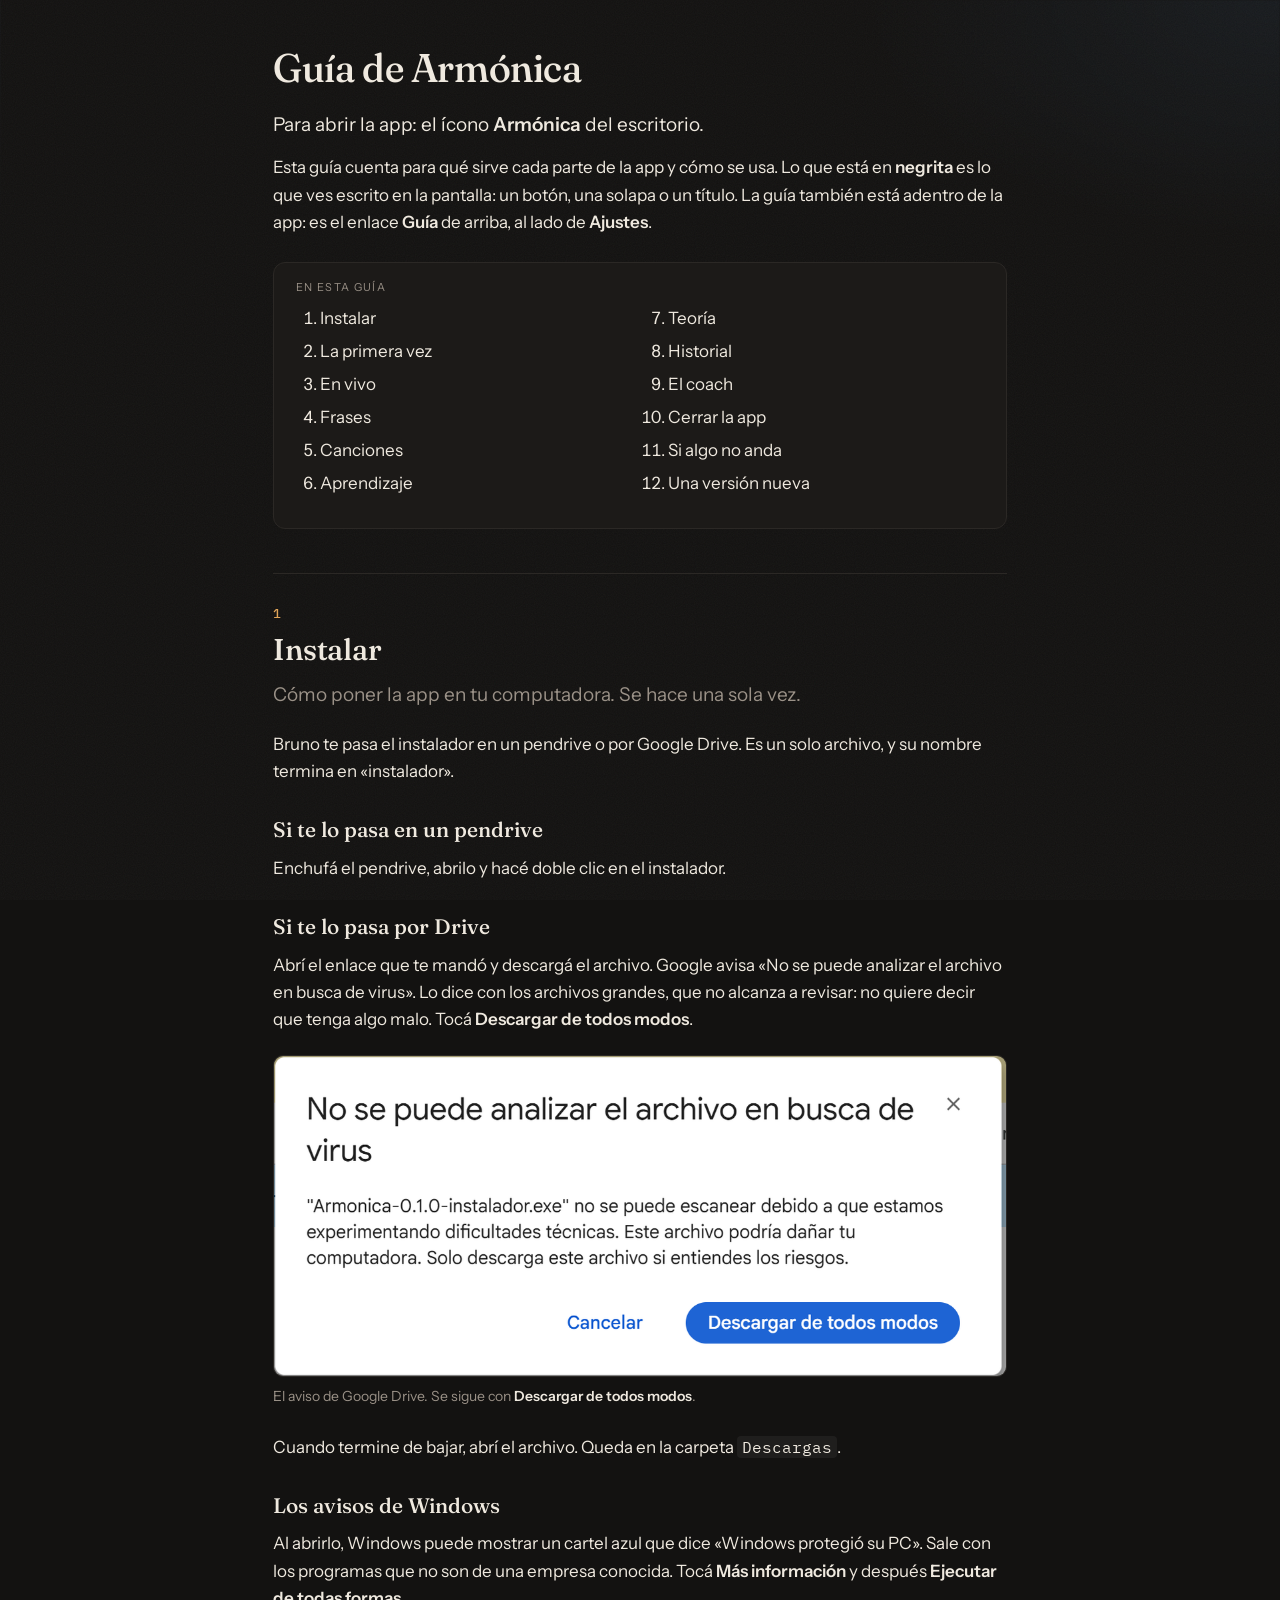
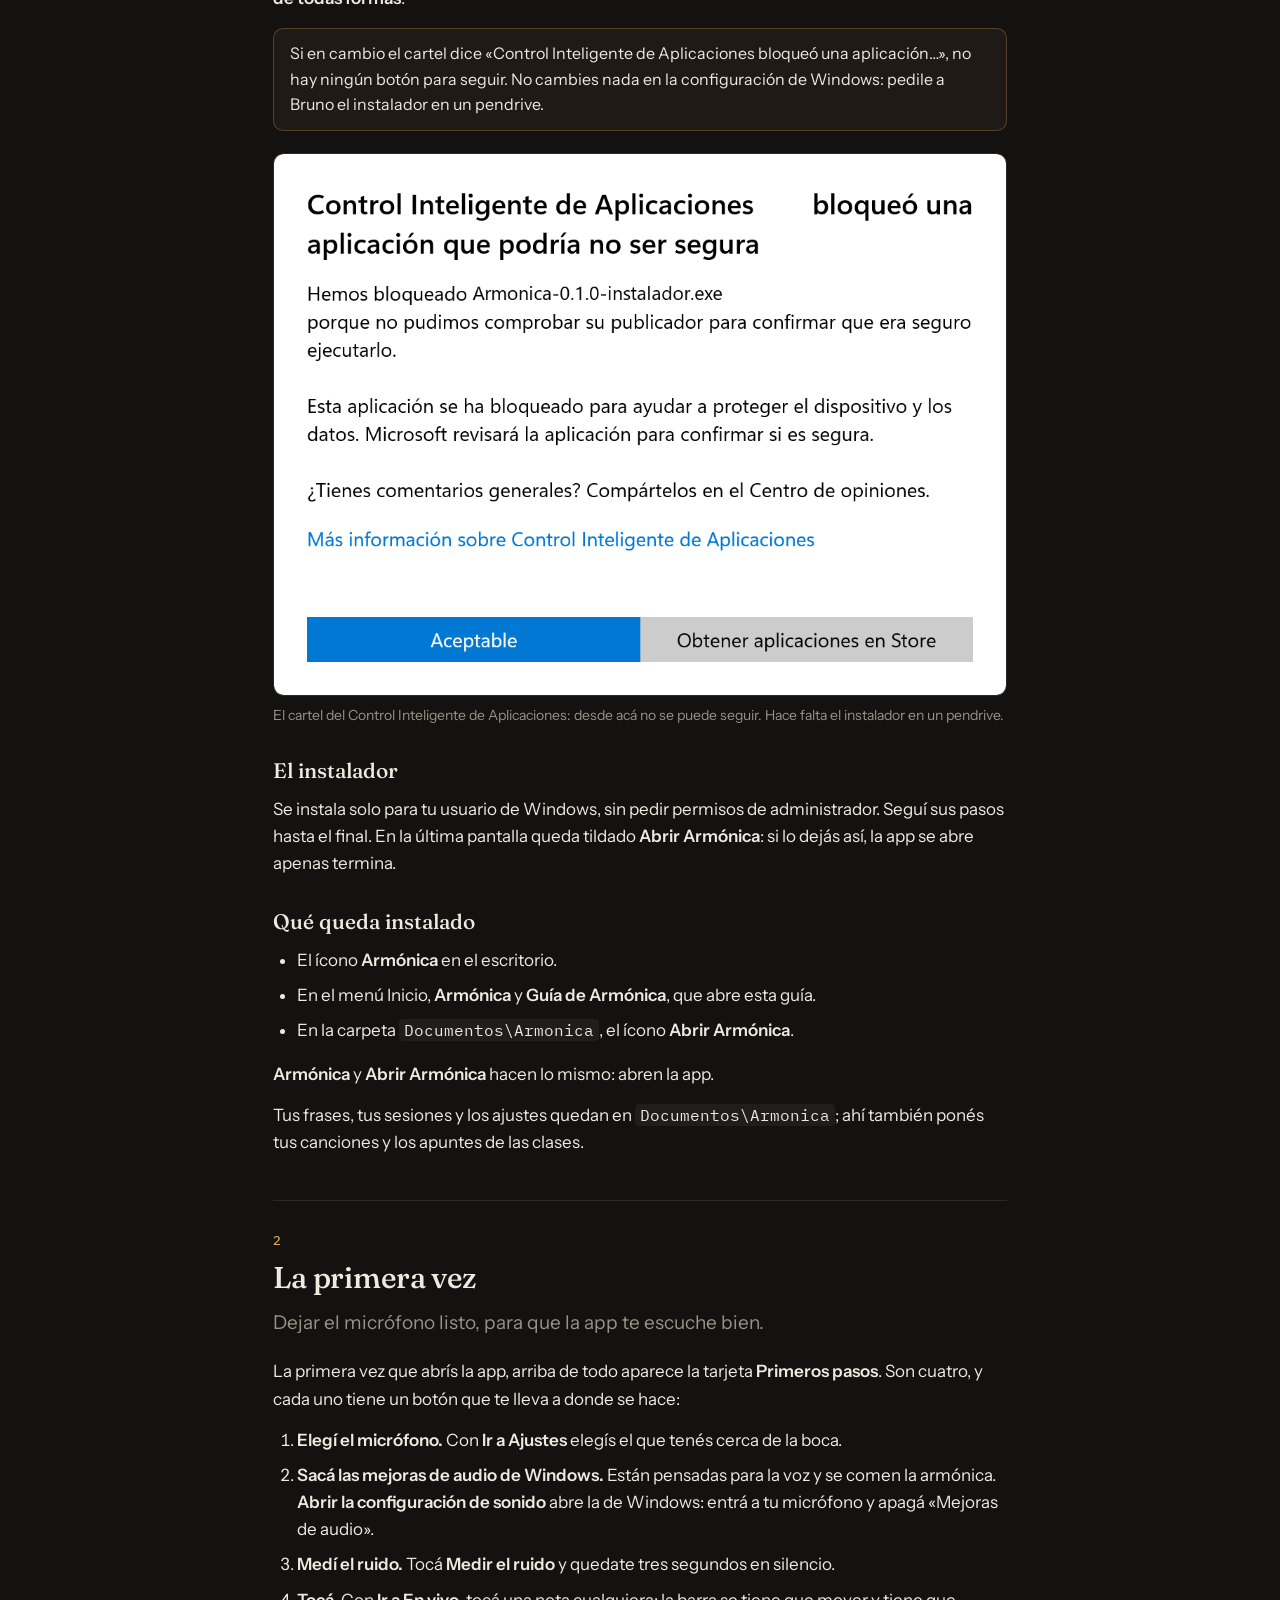
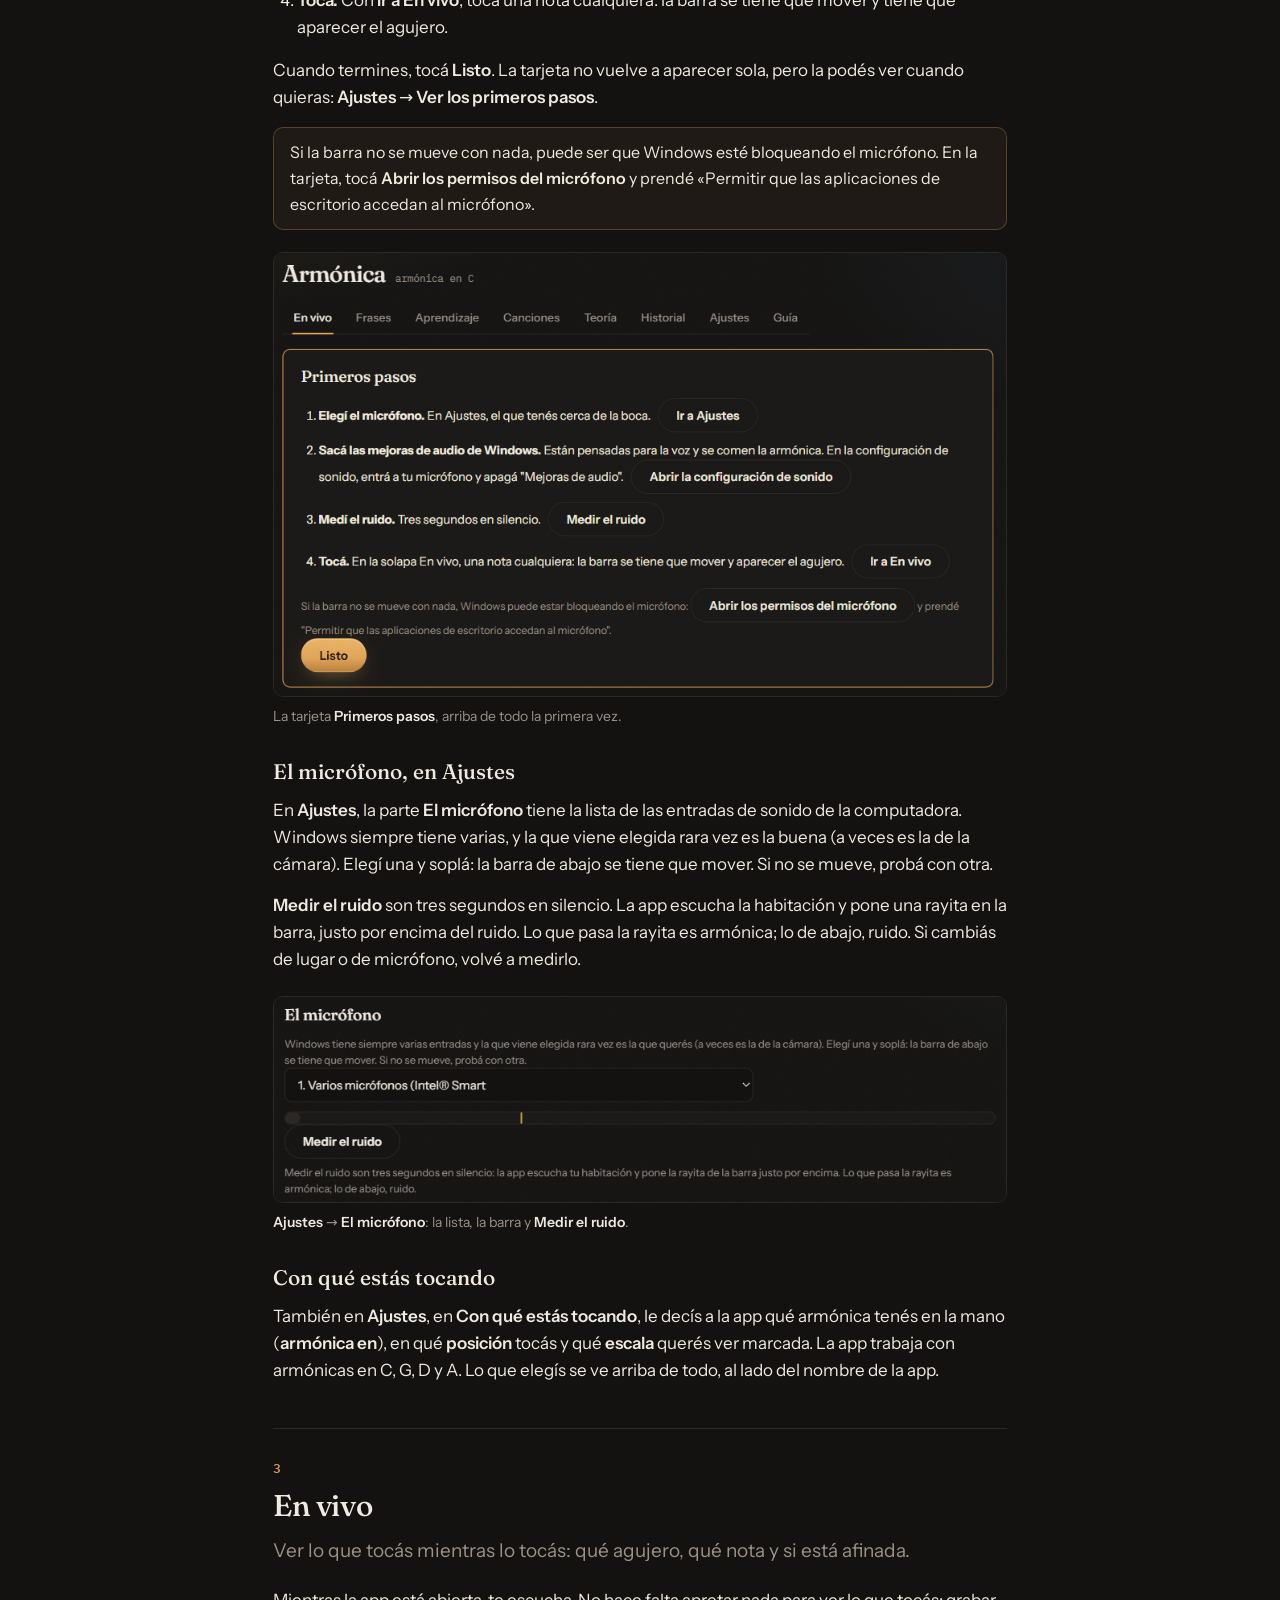
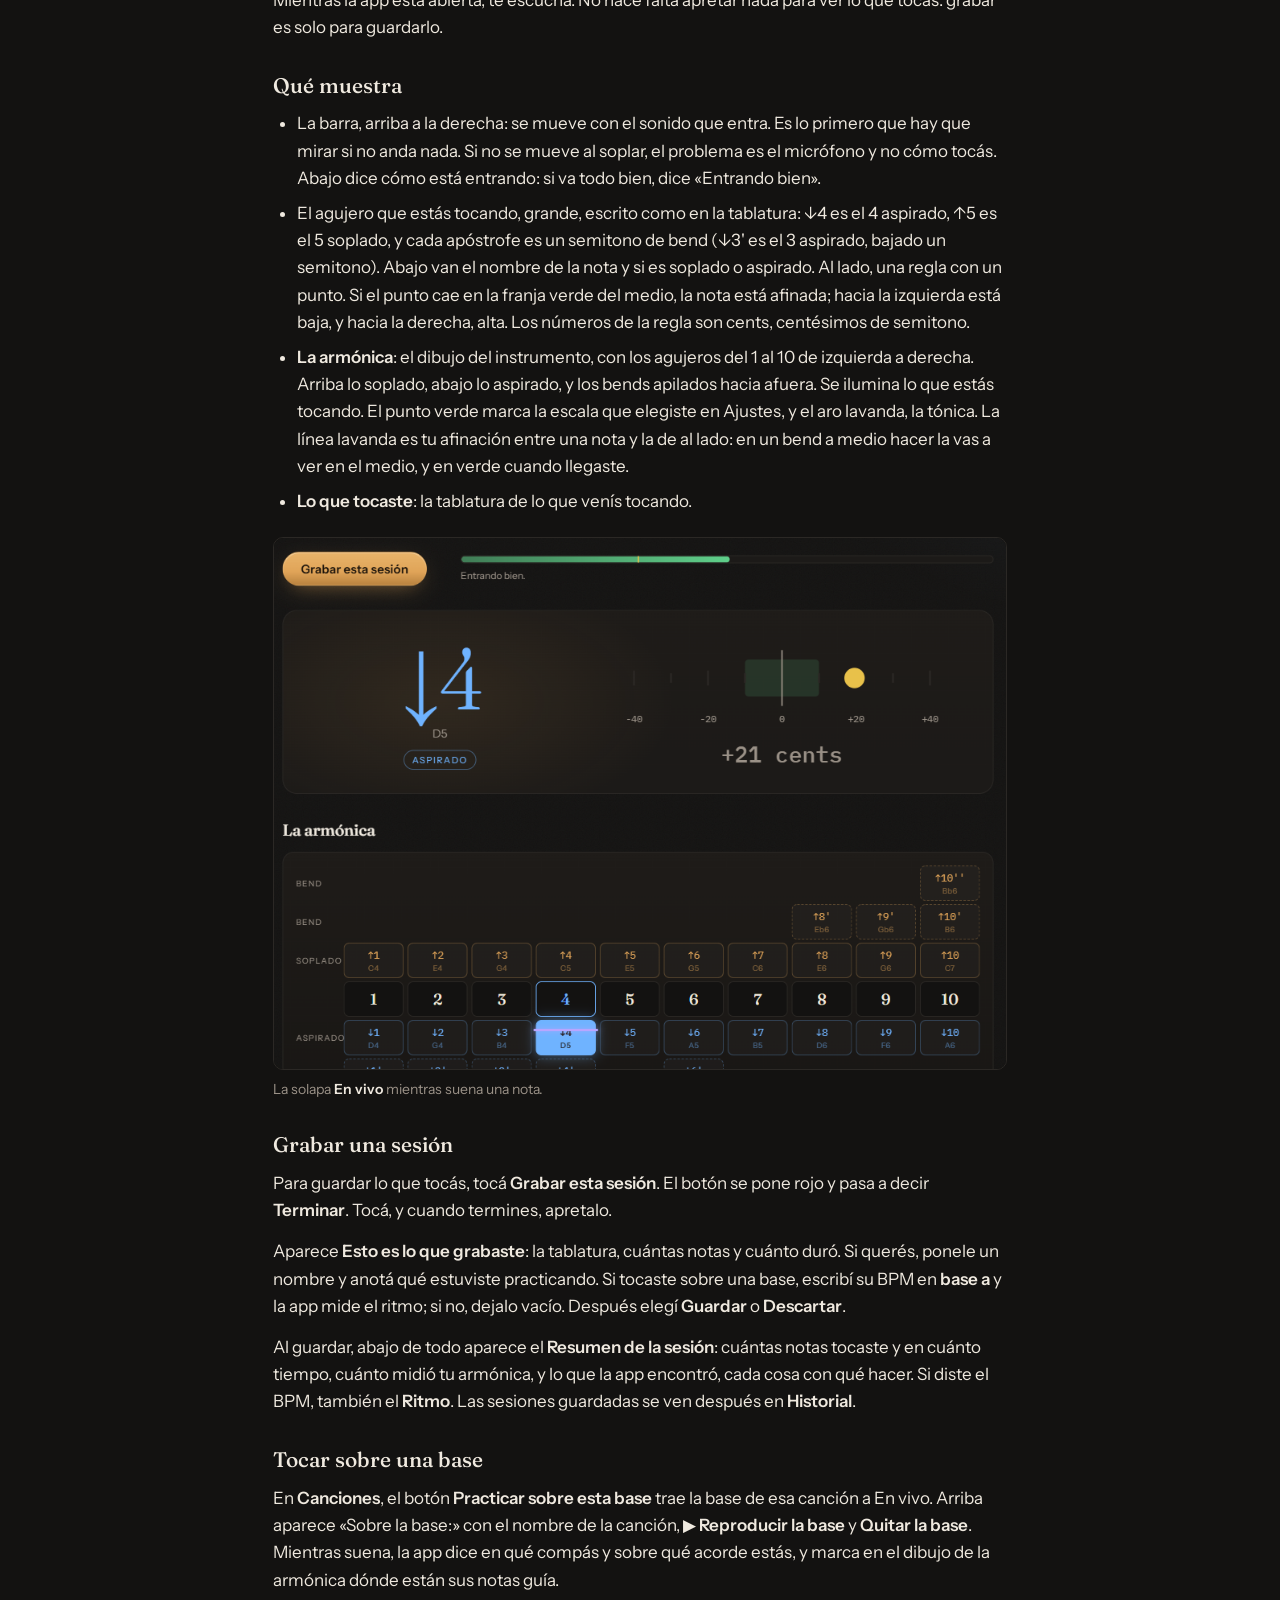
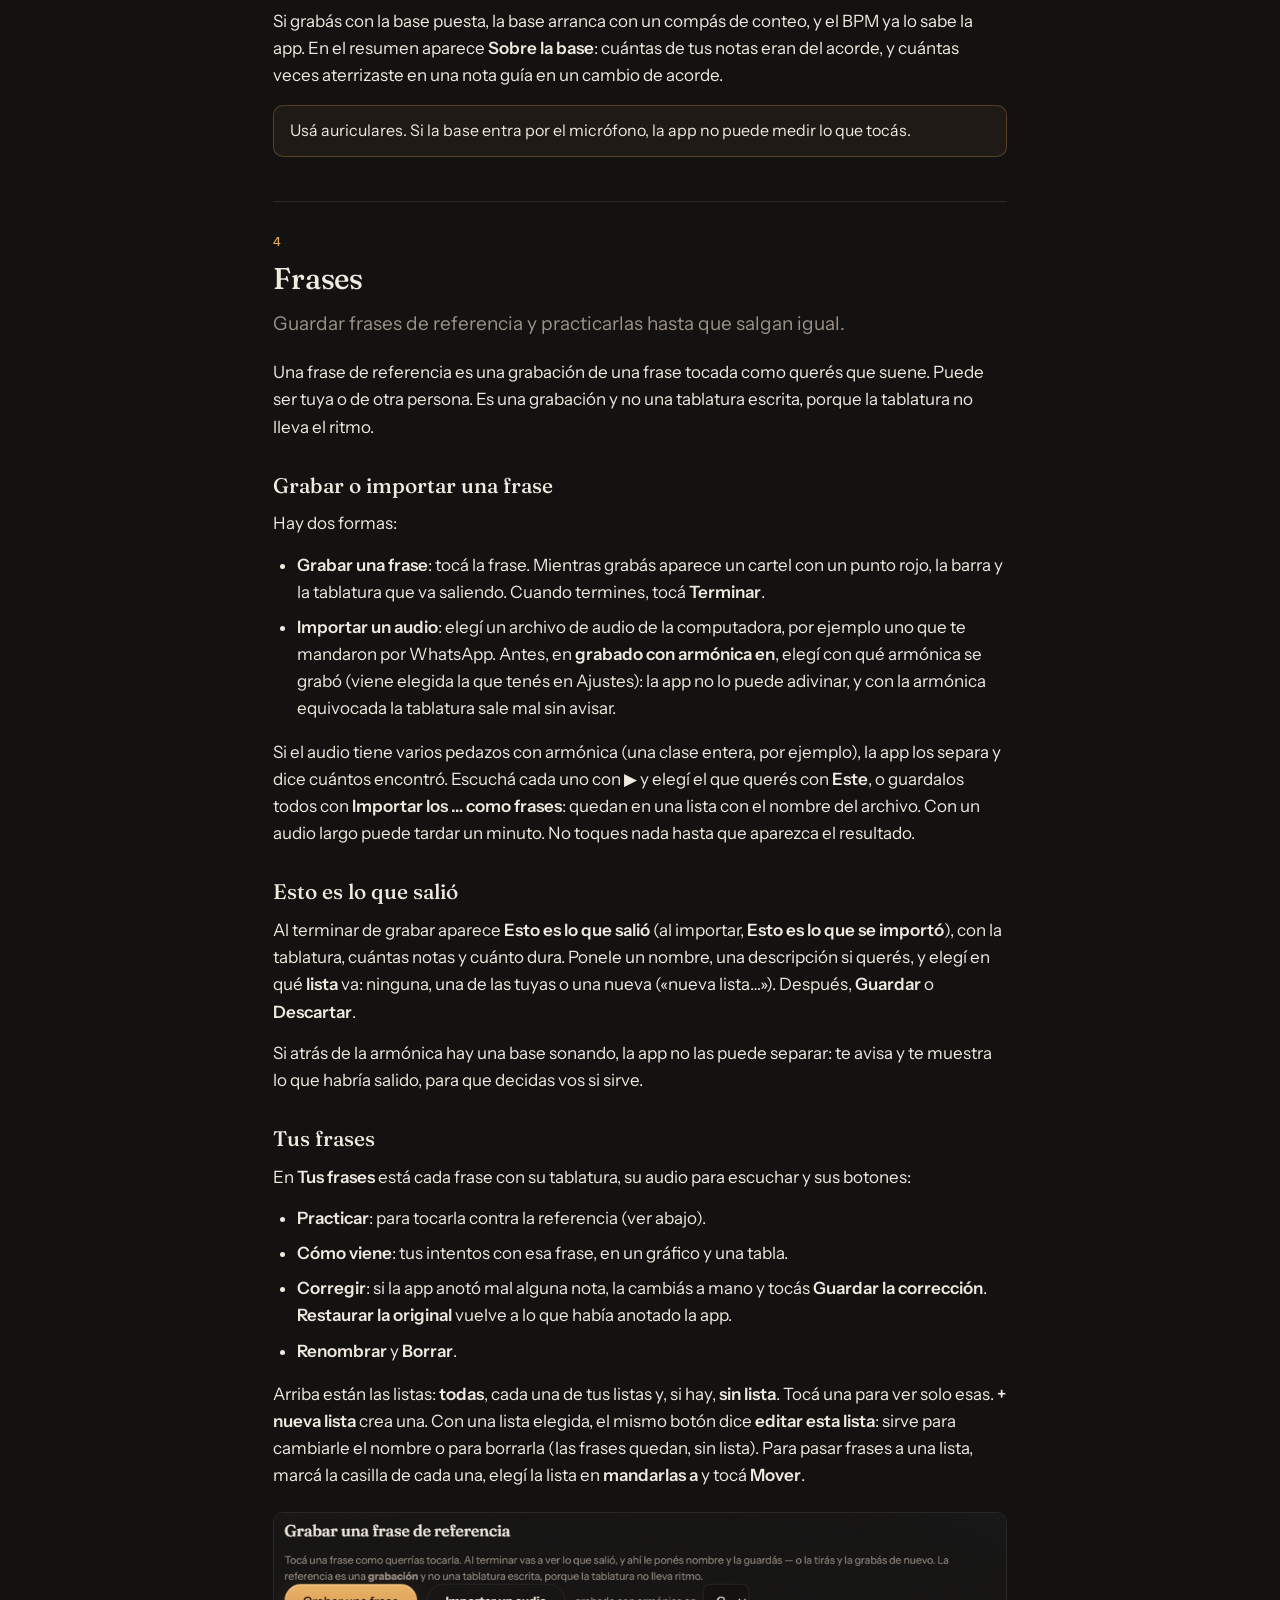
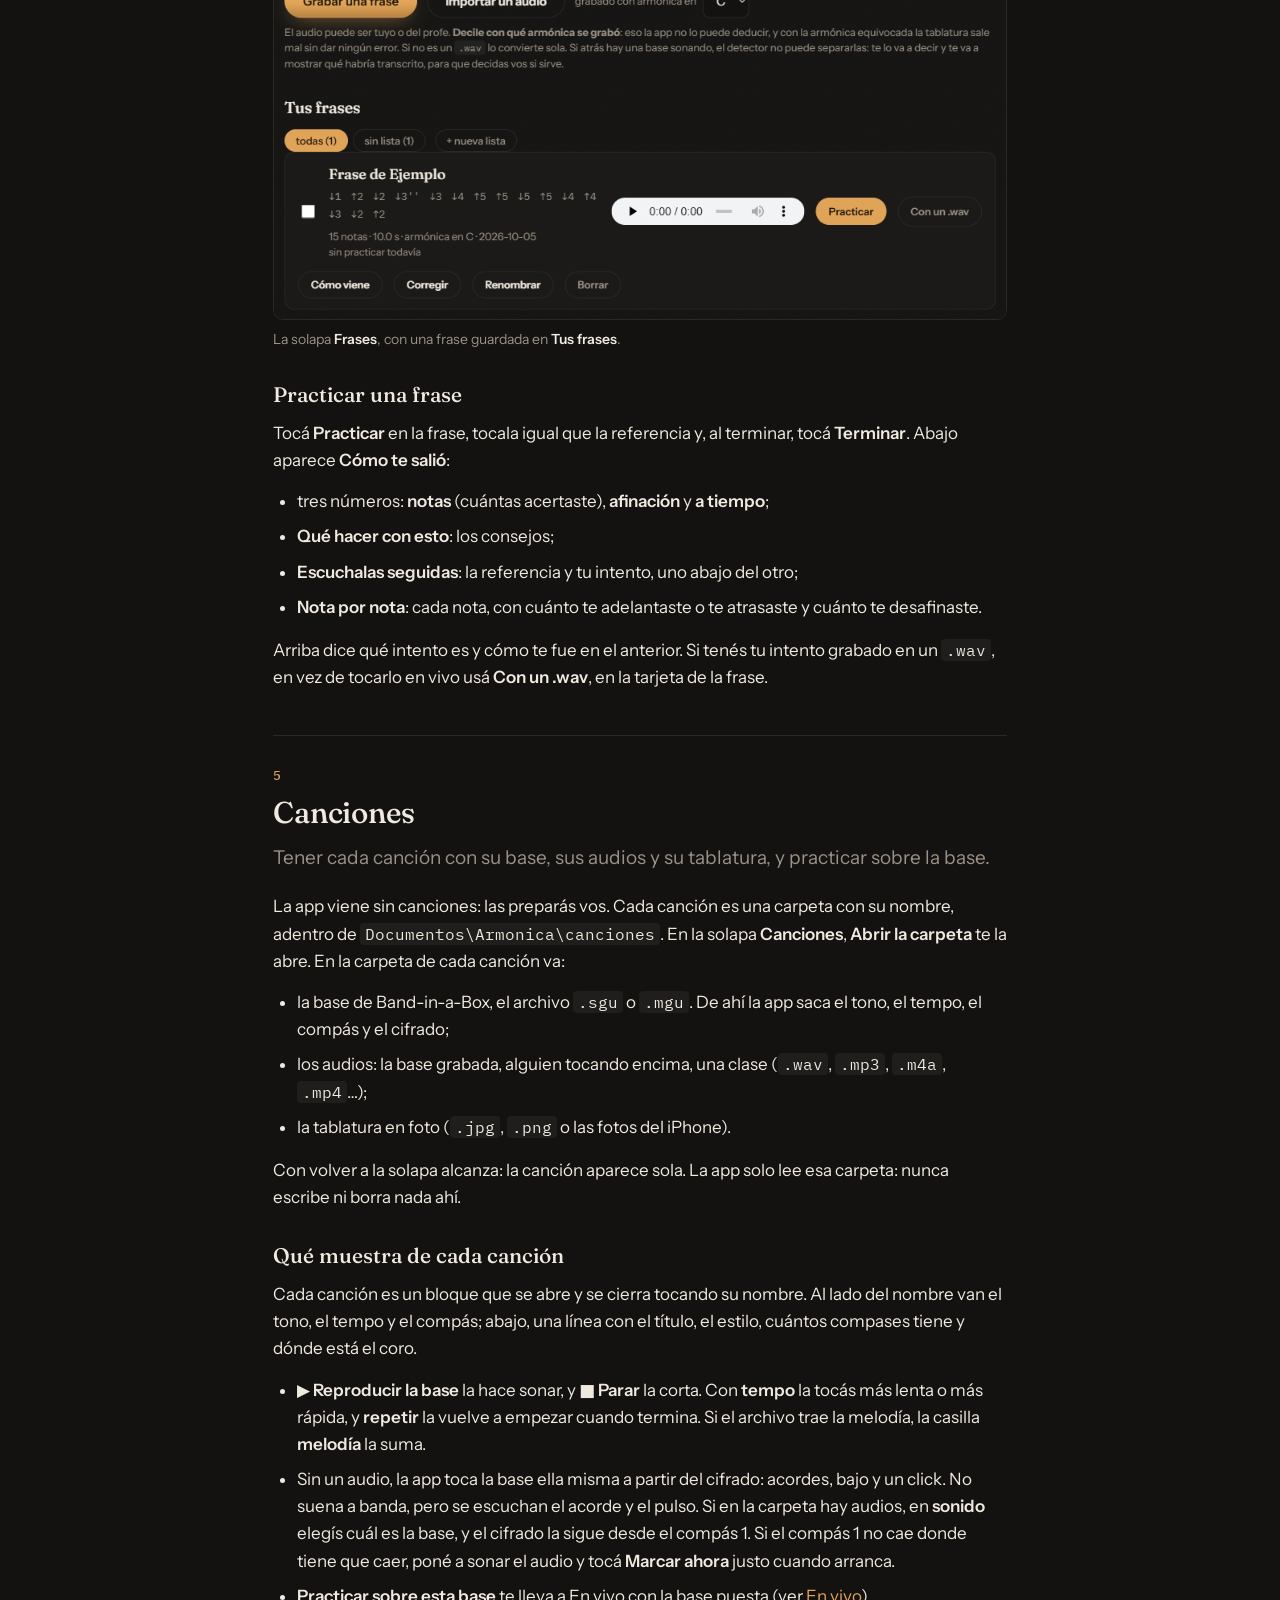
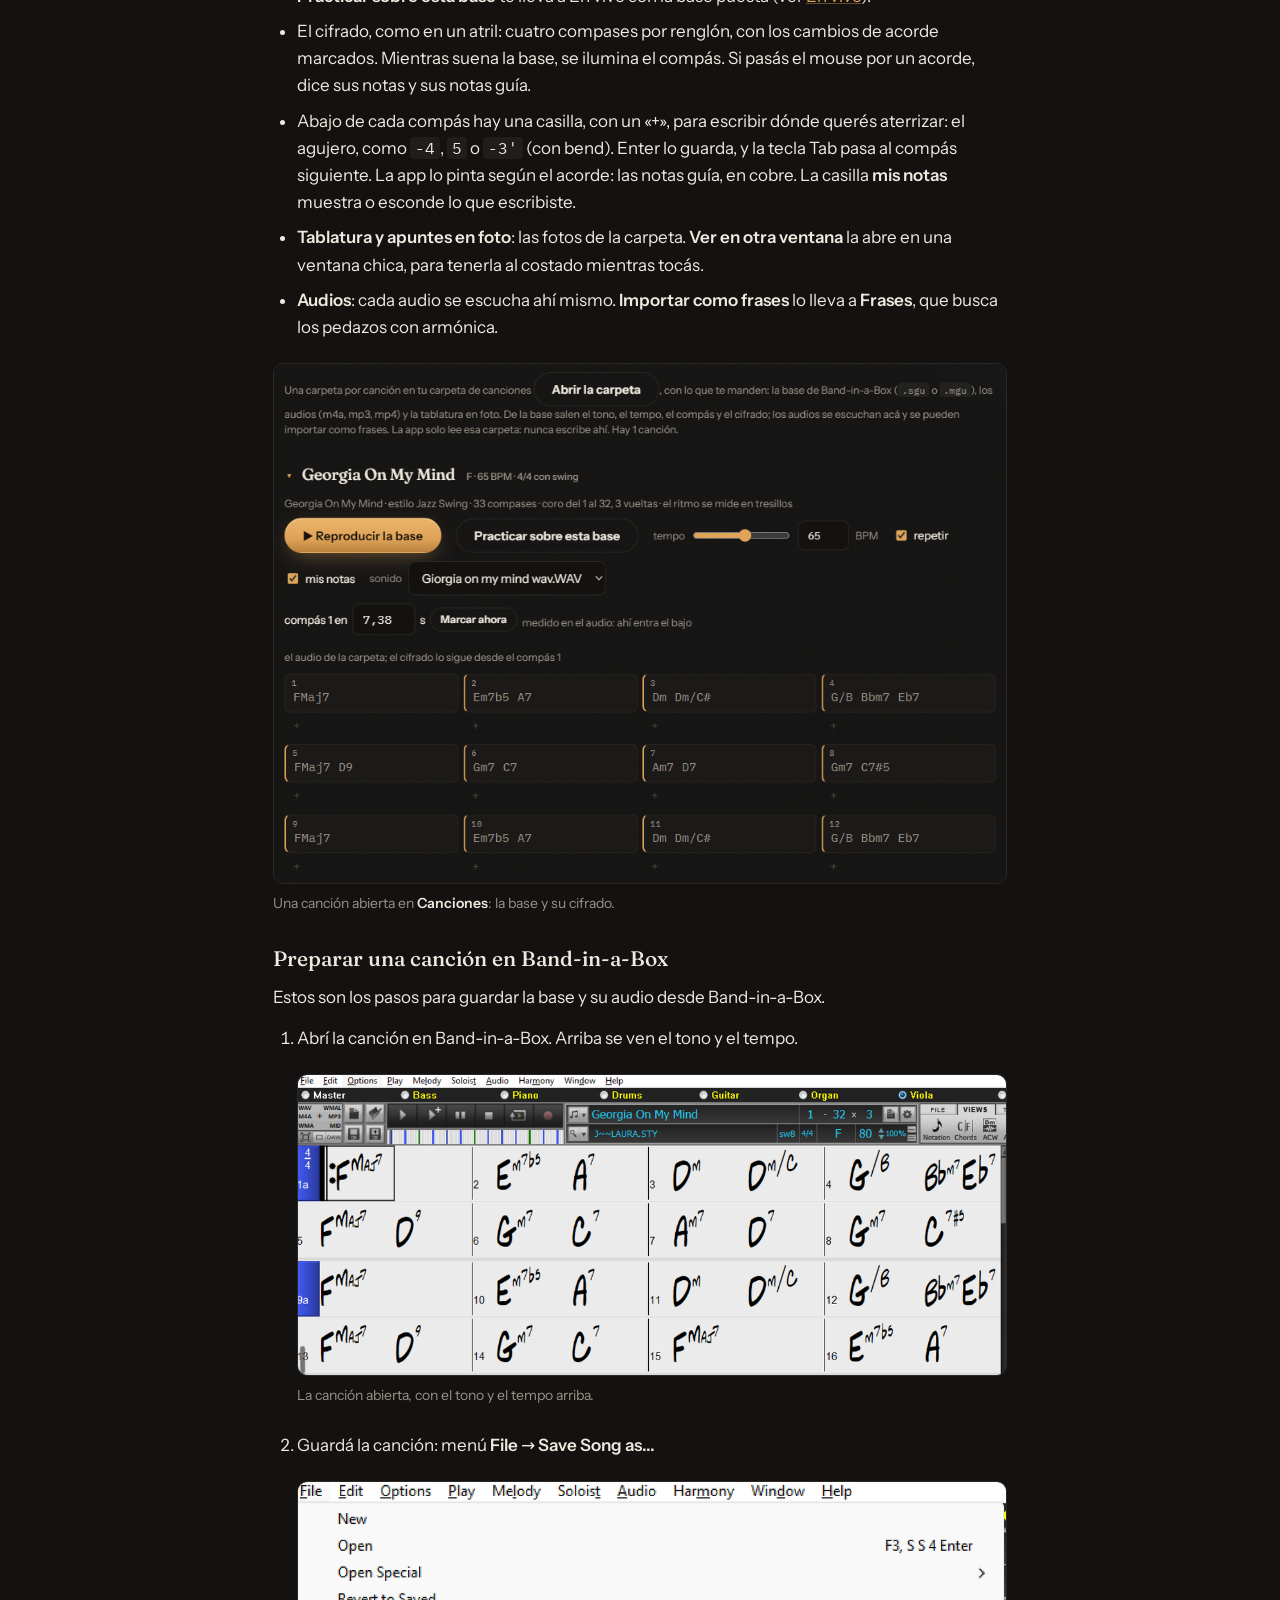
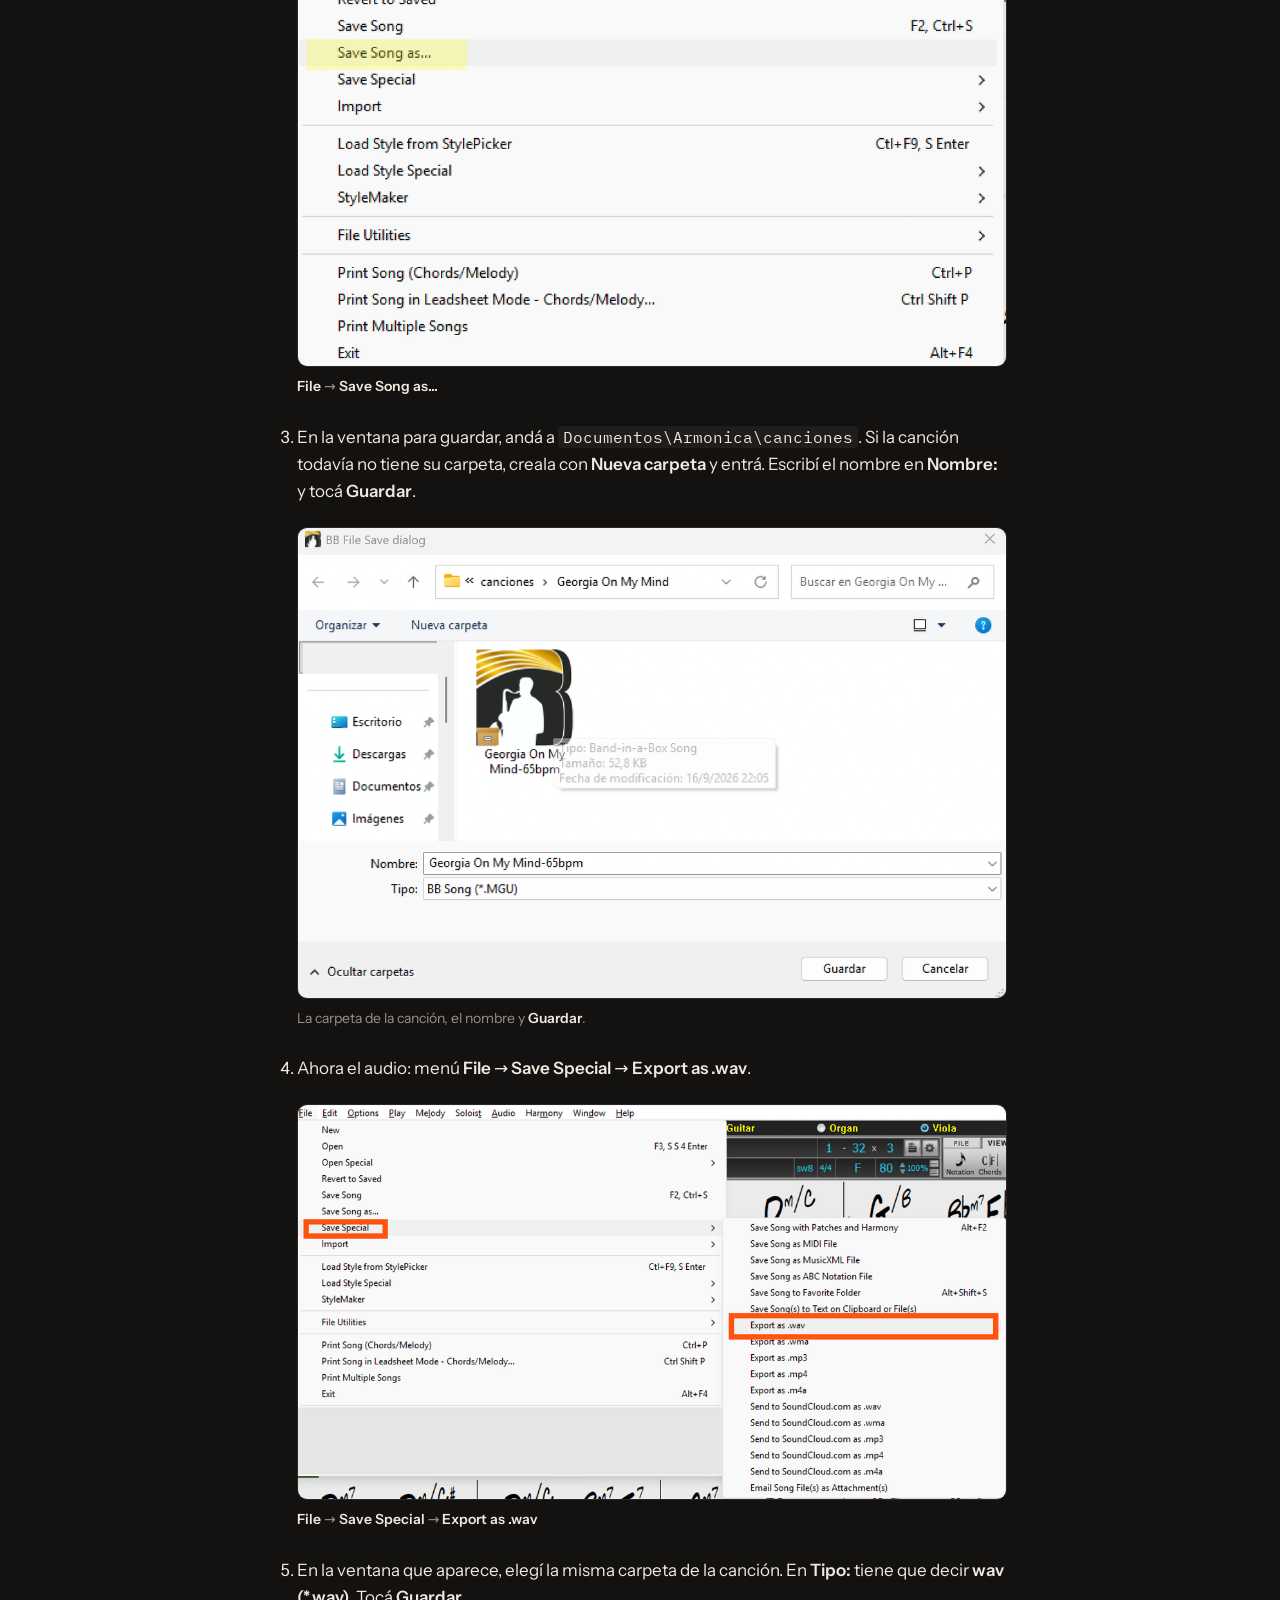
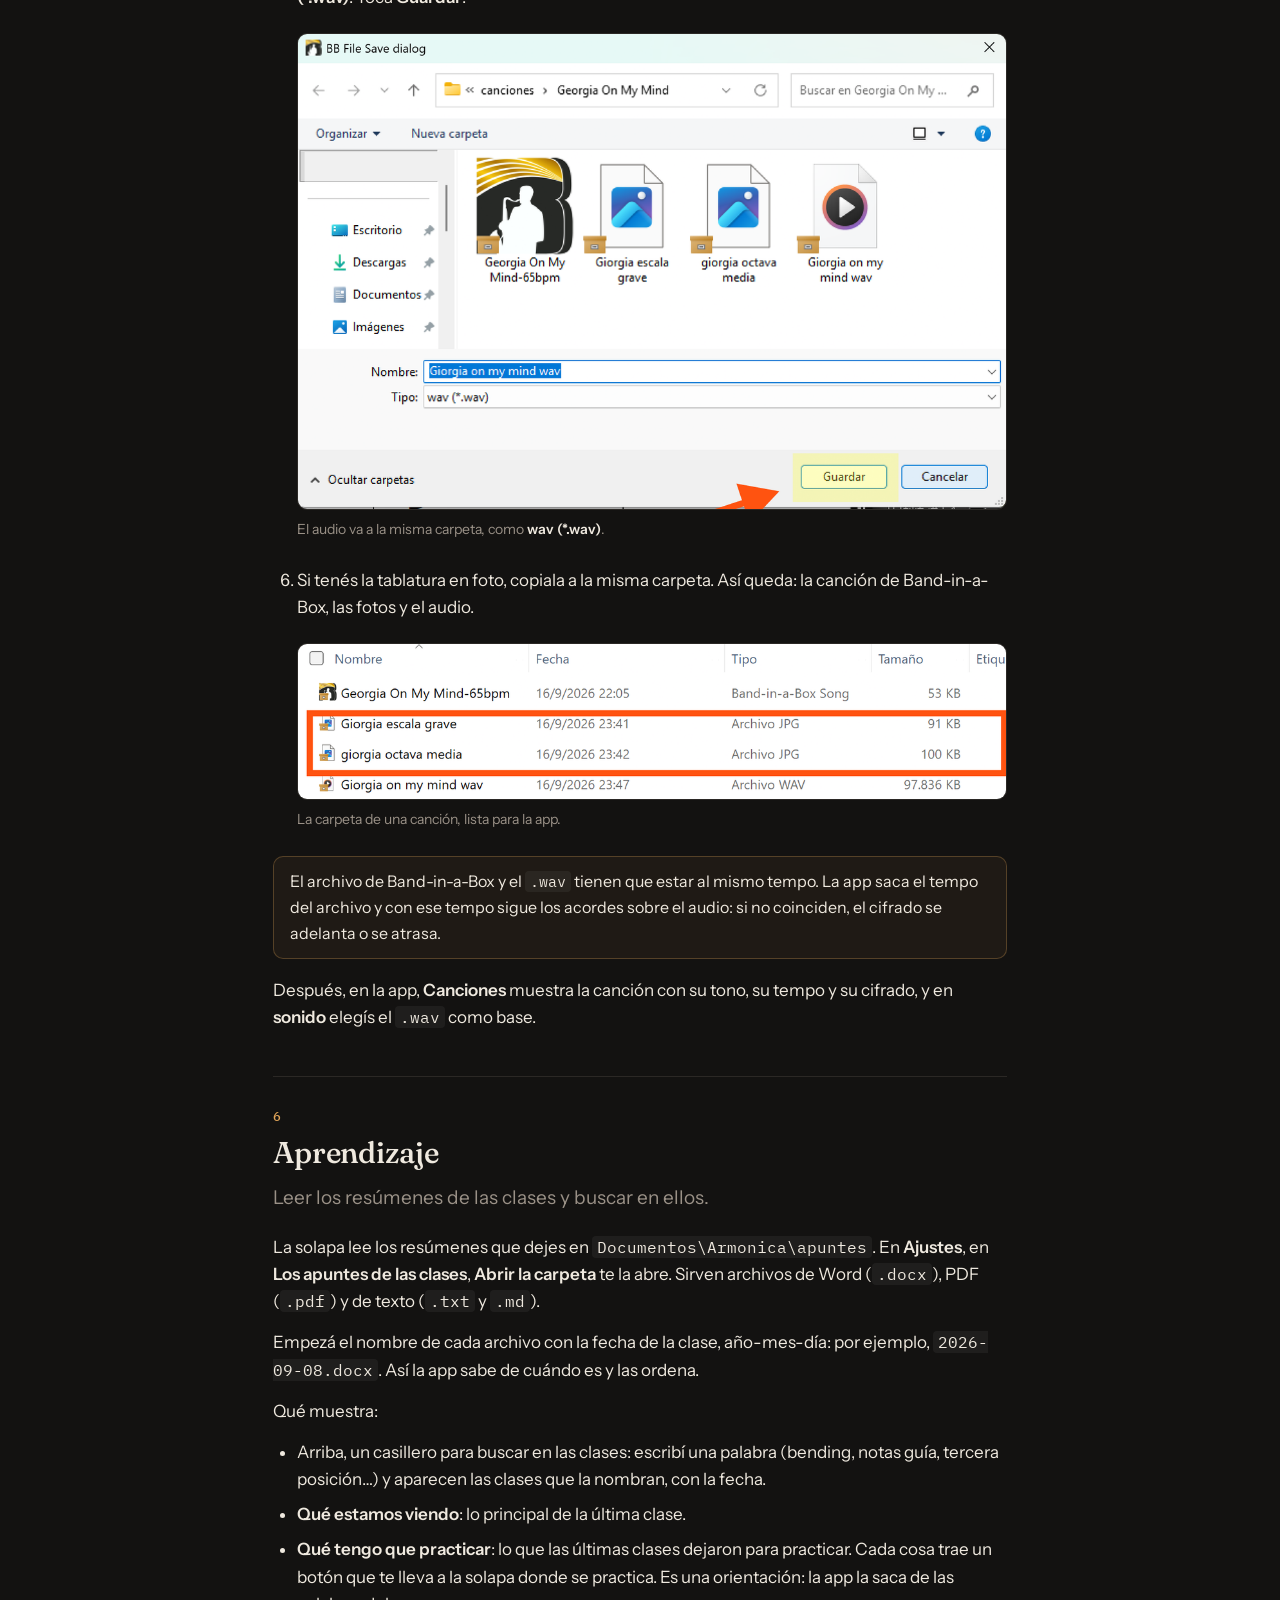
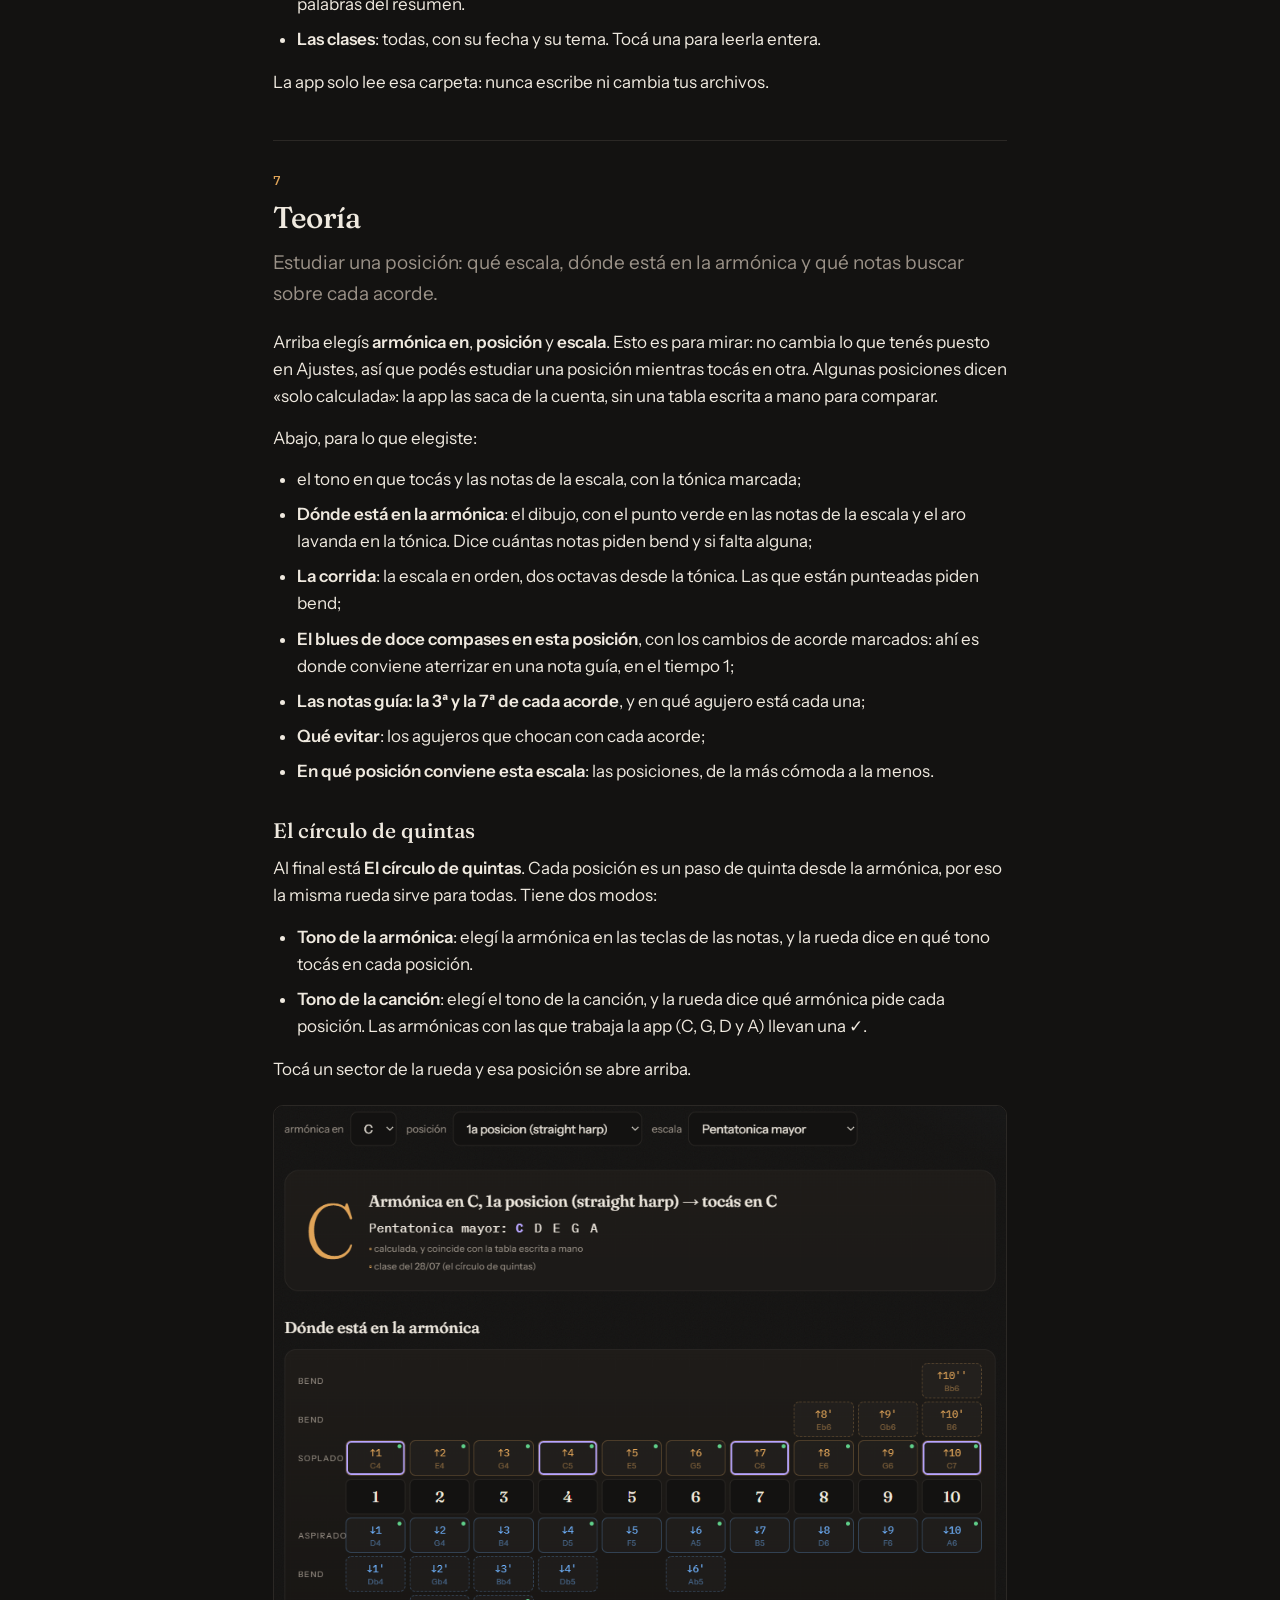
<file: armonica/web/guia.html>
<!DOCTYPE html>
<html lang="es">
<head>
<meta charset="utf-8">
<meta name="viewport" content="width=device-width, initial-scale=1">
<title>Guía de Armónica</title>
<link rel="stylesheet" href="estilo.css">
<link rel="icon" type="image/png" href="icono.png">
<style>
  /* La guía de uso, para el profe. Los colores y la letra son los de la
   * app (estilo.css), en una sola columna angosta: se lee de corrido, no de
   * reojo como la app, así que la letra es más grande y el renglón más
   * corto. */
  body.guia { font-size: 17px; line-height: 1.6; }
  .guia main { max-width: 46em; margin: 0 auto; padding: 36px 24px 80px; counter-reset: capitulo; }

  .guia h1 { font-size: 40px; margin-bottom: 10px; }
  .guia .abrir { font-size: 19px; margin: 0 0 14px; }
  .guia p { margin: 0 0 14px; }
  .guia ul, .guia ol { margin: 0 0 16px; padding-left: 24px; }
  .guia li { margin-bottom: 8px; }
  .guia strong { font-weight: 600; color: var(--texto); }
  .guia a { color: var(--cobre); text-decoration-color: rgba(224, 164, 88, 0.4); }

  /* El índice: un enlace por capítulo, en dos columnas. El nav de
   * estilo.css es la barra de solapas (flex, con línea abajo): acá no. */
  .guia nav.indice {
    display: block;
    border: 1px solid var(--borde);
    border-radius: 12px;
    background: var(--panel);
    padding: 16px 22px 8px;
    margin: 26px 0 10px;
  }
  .guia .indice-titulo {
    margin: 0 0 8px;
    color: var(--tenue);
    font-size: 11px;
    text-transform: uppercase;
    letter-spacing: 0.12em;
  }
  .guia .indice ol { columns: 2; column-gap: 32px; }
  .guia .indice li { break-inside: avoid; margin-bottom: 6px; }
  .guia .indice a { color: var(--texto); text-decoration: none; }
  .guia .indice a:hover { color: var(--cobre); }
  @media (max-width: 560px) { .guia .indice ol { columns: 1; } }

  /* Cada capítulo con su número, el mismo que tiene en el índice. */
  .guia .capitulo {
    counter-increment: capitulo;
    border-top: 1px solid var(--borde);
    margin: 44px 0 0;
    padding-top: 30px;
    scroll-margin-top: 12px;
  }
  .guia .capitulo > h2 { font-size: 30px; margin-bottom: 6px; }
  .guia .capitulo > h2::before {
    content: counter(capitulo);
    display: block;
    font-family: var(--mono);
    font-size: 13px;
    letter-spacing: 0.08em;
    color: var(--cobre);
    margin-bottom: 2px;
  }
  .guia h3 {
    font-family: var(--display);
    font-weight: 500;
    font-size: 21px;
    margin: 28px 0 8px;
  }
  .guia .para-que { color: var(--tenue); font-size: 19px; margin-bottom: 20px; }
  .guia .aviso { font-size: 16px; color: var(--texto); margin: 16px 0 18px; }

  .guia figure { margin: 22px 0 26px; }
  .guia figure img {
    display: block;
    max-width: 100%;
    height: auto;
    border: 1px solid var(--borde);
    border-radius: 10px;
  }
  .guia figcaption { color: var(--tenue); font-size: 14px; margin-top: 8px; }

  /* El PDF del instalador sale de esta página, impresa con Edge. Al
   * imprimir no va el fondo oscuro, y la letra clara quedaría casi
   * invisible: va tinta oscura sobre blanco. El índice de enlaces no sirve
   * en papel; cada capítulo arranca en hoja nueva (el primero sigue al
   * título, para no dejar una hoja casi vacía) y una figura no se corta. */
  @media print {
    @page { margin: 16mm 15mm; }
    :root {
      --texto: var(--tinta);
      --tenue: #5b544c;
      --borde: #d6cfc4;
      --cobre: var(--cobre-oscuro);
    }
    html, body.guia { background: #fff; color: var(--texto); }
    body.guia { font-size: 11.5pt; }
    body.guia::before { display: none; }
    .guia main { max-width: none; padding: 0; }
    .guia nav.indice { display: none; }
    .guia .capitulo { break-before: page; border-top: 0; margin: 0; padding-top: 0; }
    .guia main > .capitulo:first-of-type { break-before: auto; margin-top: 28px; }
    .guia h2, .guia h3 { break-after: avoid; }
    .guia figure, .guia li, .guia .aviso { break-inside: avoid; }
    .guia .aviso { background: none; }
    .guia code { background: #f2eee8; }
    .guia a { color: inherit; text-decoration: none; }
  }
</style>
</head>
<body class="guia">
<main>
  <h1>Guía de Armónica</h1>
  <p class="abrir">Para abrir la app: el ícono <strong>Armónica</strong> del escritorio.</p>
  <p>Esta guía cuenta para qué sirve cada parte de la app y cómo se usa. Lo que
    está en <strong>negrita</strong> es lo que ves escrito en la pantalla: un
    botón, una solapa o un título. La guía también está adentro de la app: es
    el enlace <strong>Guía</strong> de arriba, al lado de <strong>Ajustes</strong>.</p>

  <nav class="indice" aria-label="Capítulos">
    <p class="indice-titulo">En esta guía</p>
    <ol>
      <li><a href="#instalar">Instalar</a></li>
      <li><a href="#primeros-pasos">La primera vez</a></li>
      <li><a href="#en-vivo">En vivo</a></li>
      <li><a href="#frases">Frases</a></li>
      <li><a href="#canciones">Canciones</a></li>
      <li><a href="#aprendizaje">Aprendizaje</a></li>
      <li><a href="#teoria">Teoría</a></li>
      <li><a href="#historial">Historial</a></li>
      <li><a href="#coach">El coach</a></li>
      <li><a href="#cerrar">Cerrar la app</a></li>
      <li><a href="#si-algo-no-anda">Si algo no anda</a></li>
      <li><a href="#version-nueva">Una versión nueva</a></li>
    </ol>
  </nav>

  <section class="capitulo" id="instalar">
    <h2>Instalar</h2>
    <p class="para-que">Cómo poner la app en tu computadora. Se hace una sola vez.</p>
    <p>Bruno te pasa el instalador en un pendrive o por Google Drive. Es un solo
      archivo, y su nombre termina en «instalador».</p>

    <h3>Si te lo pasa en un pendrive</h3>
    <p>Enchufá el pendrive, abrilo y hacé doble clic en el instalador.</p>

    <h3>Si te lo pasa por Drive</h3>
    <p>Abrí el enlace que te mandó y descargá el archivo. Google avisa «No se
      puede analizar el archivo en busca de virus». Lo dice con los archivos
      grandes, que no alcanza a revisar: no quiere decir que tenga algo malo.
      Tocá <strong>Descargar de todos modos</strong>.</p>
    <figure>
      <img src="guia/instalar-drive.png" alt="El aviso de Google Drive: no se puede analizar el archivo en busca de virus, con el botón Descargar de todos modos.">
      <figcaption>El aviso de Google Drive. Se sigue con <strong>Descargar de todos modos</strong>.</figcaption>
    </figure>
    <p>Cuando termine de bajar, abrí el archivo. Queda en la carpeta
      <code>Descargas</code>.</p>

    <h3>Los avisos de Windows</h3>
    <p>Al abrirlo, Windows puede mostrar un cartel azul que dice «Windows
      protegió su PC». Sale con los programas que no son de una empresa
      conocida. Tocá <strong>Más información</strong> y después
      <strong>Ejecutar de todas formas</strong>.</p>
    <p class="aviso">Si en cambio el cartel dice «Control Inteligente de
      Aplicaciones bloqueó una aplicación…», no hay ningún botón para seguir.
      No cambies nada en la configuración de Windows: pedile a Bruno el
      instalador en un pendrive.</p>
    <figure>
      <img src="guia/instalar-bloqueo.png" alt="El cartel de Windows que dice que el Control Inteligente de Aplicaciones bloqueó una aplicación, sin botón para seguir.">
      <figcaption>El cartel del Control Inteligente de Aplicaciones: desde acá no se puede seguir. Hace falta el instalador en un pendrive.</figcaption>
    </figure>

    <h3>El instalador</h3>
    <p>Se instala solo para tu usuario de Windows, sin pedir permisos de
      administrador. Seguí sus pasos hasta el final. En la última pantalla
      queda tildado <strong>Abrir Armónica</strong>: si lo dejás así, la app se
      abre apenas termina.</p>

    <h3>Qué queda instalado</h3>
    <ul>
      <li>El ícono <strong>Armónica</strong> en el escritorio.</li>
      <li>En el menú Inicio, <strong>Armónica</strong> y <strong>Guía de Armónica</strong>,
        que abre esta guía.</li>
      <li>En la carpeta <code>Documentos\Armonica</code>, el ícono
        <strong>Abrir Armónica</strong>.</li>
    </ul>
    <p><strong>Armónica</strong> y <strong>Abrir Armónica</strong> hacen lo mismo:
      abren la app.</p>
    <p>Tus frases, tus sesiones y los ajustes quedan en
      <code>Documentos\Armonica</code>; ahí también ponés tus canciones y los
      apuntes de las clases.</p>
  </section>

  <section class="capitulo" id="primeros-pasos">
    <h2>La primera vez</h2>
    <p class="para-que">Dejar el micrófono listo, para que la app te escuche bien.</p>
    <p>La primera vez que abrís la app, arriba de todo aparece la tarjeta
      <strong>Primeros pasos</strong>. Son cuatro, y cada uno tiene un botón que
      te lleva a donde se hace:</p>
    <ol>
      <li><strong>Elegí el micrófono.</strong> Con <strong>Ir a Ajustes</strong>
        elegís el que tenés cerca de la boca.</li>
      <li><strong>Sacá las mejoras de audio de Windows.</strong> Están pensadas
        para la voz y se comen la armónica. <strong>Abrir la configuración de
        sonido</strong> abre la de Windows: entrá a tu micrófono y apagá
        «Mejoras de audio».</li>
      <li><strong>Medí el ruido.</strong> Tocá <strong>Medir el ruido</strong> y
        quedate tres segundos en silencio.</li>
      <li><strong>Tocá.</strong> Con <strong>Ir a En vivo</strong>, tocá una nota
        cualquiera: la barra se tiene que mover y tiene que aparecer el
        agujero.</li>
    </ol>
    <p>Cuando termines, tocá <strong>Listo</strong>. La tarjeta no vuelve a
      aparecer sola, pero la podés ver cuando quieras: <strong>Ajustes</strong> →
      <strong>Ver los primeros pasos</strong>.</p>
    <p class="aviso">Si la barra no se mueve con nada, puede ser que Windows
      esté bloqueando el micrófono. En la tarjeta, tocá <strong>Abrir los
      permisos del micrófono</strong> y prendé «Permitir que las aplicaciones de
      escritorio accedan al micrófono».</p>
    <figure>
      <img src="guia/primeros-pasos.png" alt="La tarjeta Primeros pasos, con los cuatro pasos, sus botones y el botón Listo.">
      <figcaption>La tarjeta <strong>Primeros pasos</strong>, arriba de todo la primera vez.</figcaption>
    </figure>

    <h3>El micrófono, en Ajustes</h3>
    <p>En <strong>Ajustes</strong>, la parte <strong>El micrófono</strong> tiene
      la lista de las entradas de sonido de la computadora. Windows siempre tiene
      varias, y la que viene elegida rara vez es la buena (a veces es la de la
      cámara). Elegí una y soplá: la barra de abajo se tiene que mover. Si no se
      mueve, probá con otra.</p>
    <p><strong>Medir el ruido</strong> son tres segundos en silencio. La app
      escucha la habitación y pone una rayita en la barra, justo por encima del
      ruido. Lo que pasa la rayita es armónica; lo de abajo, ruido. Si cambiás
      de lugar o de micrófono, volvé a medirlo.</p>
    <figure>
      <img src="guia/ajustes-microfono.png" alt="Ajustes, la parte El micrófono: la lista de micrófonos, la barra de nivel y el botón Medir el ruido.">
      <figcaption><strong>Ajustes</strong> → <strong>El micrófono</strong>: la lista, la barra y <strong>Medir el ruido</strong>.</figcaption>
    </figure>

    <h3>Con qué estás tocando</h3>
    <p>También en <strong>Ajustes</strong>, en <strong>Con qué estás
      tocando</strong>, le decís a la app qué armónica tenés en la mano
      (<strong>armónica en</strong>), en qué <strong>posición</strong> tocás y qué
      <strong>escala</strong> querés ver marcada. La app trabaja con armónicas en
      C, G, D y A. Lo que elegís se ve arriba de todo, al lado del nombre de la
      app.</p>
  </section>

  <section class="capitulo" id="en-vivo">
    <h2>En vivo</h2>
    <p class="para-que">Ver lo que tocás mientras lo tocás: qué agujero, qué nota y si está afinada.</p>
    <p>Mientras la app está abierta, te escucha. No hace falta apretar nada para
      ver lo que tocás: grabar es solo para guardarlo.</p>

    <h3>Qué muestra</h3>
    <ul>
      <li>La barra, arriba a la derecha: se mueve con el sonido que entra. Es lo
        primero que hay que mirar si no anda nada. Si no se mueve al soplar, el
        problema es el micrófono y no cómo tocás. Abajo dice cómo está entrando:
        si va todo bien, dice «Entrando bien».</li>
      <li>El agujero que estás tocando, grande, escrito como en la tablatura:
        ↓4 es el 4 aspirado, ↑5 es el 5 soplado, y cada apóstrofe es un semitono
        de bend (↓3' es el 3 aspirado, bajado un semitono). Abajo van el nombre
        de la nota y si es soplado o aspirado. Al lado, una regla con un punto.
        Si el punto cae en la franja verde del medio, la nota está afinada; hacia
        la izquierda está baja, y hacia la derecha, alta. Los números de la regla
        son cents, centésimos de semitono.</li>
      <li><strong>La armónica</strong>: el dibujo del instrumento, con los
        agujeros del 1 al 10 de izquierda a derecha. Arriba lo soplado, abajo lo
        aspirado, y los bends apilados hacia afuera. Se ilumina lo que estás
        tocando. El punto verde marca la escala que elegiste en Ajustes, y el aro
        lavanda, la tónica. La línea lavanda es tu afinación entre una nota y la
        de al lado: en un bend a medio hacer la vas a ver en el medio, y en verde
        cuando llegaste.</li>
      <li><strong>Lo que tocaste</strong>: la tablatura de lo que venís
        tocando.</li>
    </ul>
    <figure>
      <img src="guia/en-vivo.png" alt="La solapa En vivo: el botón Grabar esta sesión, la barra, el agujero que suena escrito en grande con su regla de afinación, y el dibujo de la armónica con ese agujero iluminado.">
      <figcaption>La solapa <strong>En vivo</strong> mientras suena una nota.</figcaption>
    </figure>

    <h3>Grabar una sesión</h3>
    <p>Para guardar lo que tocás, tocá <strong>Grabar esta sesión</strong>. El
      botón se pone rojo y pasa a decir <strong>Terminar</strong>. Tocá, y cuando
      termines, apretalo.</p>
    <p>Aparece <strong>Esto es lo que grabaste</strong>: la tablatura, cuántas
      notas y cuánto duró. Si querés, ponele un nombre y anotá qué estuviste
      practicando. Si tocaste sobre una base, escribí su BPM en <strong>base
      a</strong> y la app mide el ritmo; si no, dejalo vacío. Después elegí
      <strong>Guardar</strong> o <strong>Descartar</strong>.</p>
    <p>Al guardar, abajo de todo aparece el <strong>Resumen de la sesión</strong>:
      cuántas notas tocaste y en cuánto tiempo, cuánto midió tu armónica, y lo
      que la app encontró, cada cosa con qué hacer. Si diste el BPM, también el
      <strong>Ritmo</strong>. Las sesiones guardadas se ven después en
      <strong>Historial</strong>.</p>

    <h3>Tocar sobre una base</h3>
    <p>En <strong>Canciones</strong>, el botón <strong>Practicar sobre esta
      base</strong> trae la base de esa canción a En vivo. Arriba aparece «Sobre
      la base:» con el nombre de la canción, <strong>▶ Reproducir la
      base</strong> y <strong>Quitar la base</strong>. Mientras suena, la app dice
      en qué compás y sobre qué acorde estás, y marca en el dibujo de la armónica
      dónde están sus notas guía.</p>
    <p>Si grabás con la base puesta, la base arranca con un compás de conteo, y
      el BPM ya lo sabe la app. En el resumen aparece <strong>Sobre la
      base</strong>: cuántas de tus notas eran del acorde, y cuántas veces
      aterrizaste en una nota guía en un cambio de acorde.</p>
    <p class="aviso">Usá auriculares. Si la base entra por el micrófono, la app
      no puede medir lo que tocás.</p>
  </section>

  <section class="capitulo" id="frases">
    <h2>Frases</h2>
    <p class="para-que">Guardar frases de referencia y practicarlas hasta que salgan igual.</p>
    <p>Una frase de referencia es una grabación de una frase tocada como querés
      que suene. Puede ser tuya o de otra persona. Es una grabación y no una
      tablatura escrita, porque la tablatura no lleva el ritmo.</p>

    <h3>Grabar o importar una frase</h3>
    <p>Hay dos formas:</p>
    <ul>
      <li><strong>Grabar una frase</strong>: tocá la frase. Mientras grabás
        aparece un cartel con un punto rojo, la barra y la tablatura que va
        saliendo. Cuando termines, tocá <strong>Terminar</strong>.</li>
      <li><strong>Importar un audio</strong>: elegí un archivo de audio de la
        computadora, por ejemplo uno que te mandaron por WhatsApp. Antes, en
        <strong>grabado con armónica en</strong>, elegí con qué armónica se
        grabó (viene elegida la que tenés en Ajustes): la app no lo puede
        adivinar, y con la armónica equivocada la tablatura sale mal sin
        avisar.</li>
    </ul>
    <p>Si el audio tiene varios pedazos con armónica (una clase entera, por
      ejemplo), la app los separa y dice cuántos encontró. Escuchá cada uno con
      ▶ y elegí el que querés con <strong>Este</strong>, o guardalos todos con
      <strong>Importar los … como frases</strong>: quedan en una lista con el
      nombre del archivo. Con un audio largo puede tardar un minuto. No toques
      nada hasta que aparezca el resultado.</p>

    <h3>Esto es lo que salió</h3>
    <p>Al terminar de grabar aparece <strong>Esto es lo que salió</strong> (al
      importar, <strong>Esto es lo que se importó</strong>), con la tablatura,
      cuántas notas y cuánto dura. Ponele un nombre, una descripción si querés,
      y elegí en qué <strong>lista</strong> va: ninguna, una de las tuyas o una
      nueva («nueva lista…»). Después, <strong>Guardar</strong> o
      <strong>Descartar</strong>.</p>
    <p>Si atrás de la armónica hay una base sonando, la app no las puede
      separar: te avisa y te muestra lo que habría salido, para que decidas vos
      si sirve.</p>

    <h3>Tus frases</h3>
    <p>En <strong>Tus frases</strong> está cada frase con su tablatura, su audio
      para escuchar y sus botones:</p>
    <ul>
      <li><strong>Practicar</strong>: para tocarla contra la referencia (ver
        abajo).</li>
      <li><strong>Cómo viene</strong>: tus intentos con esa frase, en un gráfico
        y una tabla.</li>
      <li><strong>Corregir</strong>: si la app anotó mal alguna nota, la cambiás a
        mano y tocás <strong>Guardar la corrección</strong>. <strong>Restaurar la
        original</strong> vuelve a lo que había anotado la app.</li>
      <li><strong>Renombrar</strong> y <strong>Borrar</strong>.</li>
    </ul>
    <p>Arriba están las listas: <strong>todas</strong>, cada una de tus listas y,
      si hay, <strong>sin lista</strong>. Tocá una para ver solo esas.
      <strong>+ nueva lista</strong> crea una. Con una lista elegida, el mismo
      botón dice <strong>editar esta lista</strong>: sirve para cambiarle el
      nombre o para borrarla (las frases quedan, sin lista). Para pasar frases a
      una lista, marcá la casilla de cada una, elegí la lista en <strong>mandarlas
      a</strong> y tocá <strong>Mover</strong>.</p>
    <figure>
      <img src="guia/frases.png" alt="La solapa Frases: los botones Grabar una frase e Importar un audio, y Tus frases con una frase, su tablatura y sus botones.">
      <figcaption>La solapa <strong>Frases</strong>, con una frase guardada en <strong>Tus frases</strong>.</figcaption>
    </figure>

    <h3>Practicar una frase</h3>
    <p>Tocá <strong>Practicar</strong> en la frase, tocala igual que la
      referencia y, al terminar, tocá <strong>Terminar</strong>. Abajo aparece
      <strong>Cómo te salió</strong>:</p>
    <ul>
      <li>tres números: <strong>notas</strong> (cuántas acertaste),
        <strong>afinación</strong> y <strong>a tiempo</strong>;</li>
      <li><strong>Qué hacer con esto</strong>: los consejos;</li>
      <li><strong>Escuchalas seguidas</strong>: la referencia y tu intento, uno
        abajo del otro;</li>
      <li><strong>Nota por nota</strong>: cada nota, con cuánto te adelantaste o
        te atrasaste y cuánto te desafinaste.</li>
    </ul>
    <p>Arriba dice qué intento es y cómo te fue en el anterior. Si tenés tu
      intento grabado en un <code>.wav</code>, en vez de tocarlo en vivo usá
      <strong>Con un .wav</strong>, en la tarjeta de la frase.</p>
  </section>

  <section class="capitulo" id="canciones">
    <h2>Canciones</h2>
    <p class="para-que">Tener cada canción con su base, sus audios y su tablatura, y practicar sobre la base.</p>
    <p>La app viene sin canciones: las preparás vos. Cada canción es una carpeta
      con su nombre, adentro de <code>Documentos\Armonica\canciones</code>. En la
      solapa <strong>Canciones</strong>, <strong>Abrir la carpeta</strong> te la
      abre. En la carpeta de cada canción va:</p>
    <ul>
      <li>la base de Band-in-a-Box, el archivo <code>.sgu</code> o
        <code>.mgu</code>. De ahí la app saca el tono, el tempo, el compás y el
        cifrado;</li>
      <li>los audios: la base grabada, alguien tocando encima, una clase
        (<code>.wav</code>, <code>.mp3</code>, <code>.m4a</code>,
        <code>.mp4</code>…);</li>
      <li>la tablatura en foto (<code>.jpg</code>, <code>.png</code> o las fotos
        del iPhone).</li>
    </ul>
    <p>Con volver a la solapa alcanza: la canción aparece sola. La app solo lee
      esa carpeta: nunca escribe ni borra nada ahí.</p>

    <h3>Qué muestra de cada canción</h3>
    <p>Cada canción es un bloque que se abre y se cierra tocando su nombre. Al
      lado del nombre van el tono, el tempo y el compás; abajo, una línea con el
      título, el estilo, cuántos compases tiene y dónde está el coro.</p>
    <ul>
      <li><strong>▶ Reproducir la base</strong> la hace sonar, y
        <strong>■ Parar</strong> la corta. Con <strong>tempo</strong> la tocás más
        lenta o más rápida, y <strong>repetir</strong> la vuelve a empezar cuando
        termina. Si el archivo trae la melodía, la casilla
        <strong>melodía</strong> la suma.</li>
      <li>Sin un audio, la app toca la base ella misma a partir del cifrado:
        acordes, bajo y un click. No suena a banda, pero se escuchan el acorde y
        el pulso. Si en la carpeta hay audios, en <strong>sonido</strong> elegís
        cuál es la base, y el cifrado la sigue desde el compás 1. Si el compás 1
        no cae donde tiene que caer, poné a sonar el audio y tocá <strong>Marcar
        ahora</strong> justo cuando arranca.</li>
      <li><strong>Practicar sobre esta base</strong> te lleva a En vivo con la
        base puesta (ver <a href="#en-vivo">En vivo</a>).</li>
      <li>El cifrado, como en un atril: cuatro compases por renglón, con los
        cambios de acorde marcados. Mientras suena la base, se ilumina el compás.
        Si pasás el mouse por un acorde, dice sus notas y sus notas guía.</li>
      <li>Abajo de cada compás hay una casilla, con un «+», para escribir dónde
        querés aterrizar: el agujero, como <code>-4</code>, <code>5</code> o
        <code>-3'</code> (con bend). Enter lo guarda, y la tecla Tab pasa al
        compás siguiente. La app lo pinta según el acorde: las notas guía, en
        cobre. La casilla <strong>mis notas</strong> muestra o esconde lo que
        escribiste.</li>
      <li><strong>Tablatura y apuntes en foto</strong>: las fotos de la carpeta.
        <strong>Ver en otra ventana</strong> la abre en una ventana chica, para
        tenerla al costado mientras tocás.</li>
      <li><strong>Audios</strong>: cada audio se escucha ahí mismo.
        <strong>Importar como frases</strong> lo lleva a <strong>Frases</strong>,
        que busca los pedazos con armónica.</li>
    </ul>
    <figure>
      <img src="guia/canciones.png" alt="La solapa Canciones con una canción abierta: el botón Reproducir la base, Practicar sobre esta base y el cifrado compás por compás.">
      <figcaption>Una canción abierta en <strong>Canciones</strong>: la base y su cifrado.</figcaption>
    </figure>

    <section id="bandinabox">
      <h3>Preparar una canción en Band-in-a-Box</h3>
      <p>Estos son los pasos para guardar la base y su audio desde Band-in-a-Box.</p>
      <ol>
        <li>
          <p>Abrí la canción en Band-in-a-Box. Arriba se ven el tono y el
            tempo.</p>
          <figure>
            <img src="guia/bandinabox-01.png" alt="Band-in-a-Box con la canción abierta: arriba el nombre, el tono y el tempo; abajo el cifrado.">
            <figcaption>La canción abierta, con el tono y el tempo arriba.</figcaption>
          </figure>
        </li>
        <li>
          <p>Guardá la canción: menú <strong>File</strong> →
            <strong>Save Song as...</strong></p>
          <figure>
            <img src="guia/bandinabox-02.png" alt="El menú File abierto, con Save Song as... marcado.">
            <figcaption><strong>File</strong> → <strong>Save Song as...</strong></figcaption>
          </figure>
        </li>
        <li>
          <p>En la ventana para guardar, andá a
            <code>Documentos\Armonica\canciones</code>. Si la canción todavía no
            tiene su carpeta, creala con <strong>Nueva carpeta</strong> y entrá.
            Escribí el nombre en <strong>Nombre:</strong> y tocá
            <strong>Guardar</strong>.</p>
          <figure>
            <img src="guia/bandinabox-03.png" alt="La ventana para guardar de Band-in-a-Box, en la carpeta de la canción, con el tipo BB Song (*.MGU).">
            <figcaption>La carpeta de la canción, el nombre y <strong>Guardar</strong>.</figcaption>
          </figure>
        </li>
        <li>
          <p>Ahora el audio: menú <strong>File</strong> →
            <strong>Save Special</strong> → <strong>Export as .wav</strong>.</p>
          <figure>
            <img src="guia/bandinabox-04.png" alt="El menú File con Save Special abierto y Export as .wav marcado.">
            <figcaption><strong>File</strong> → <strong>Save Special</strong> → <strong>Export as .wav</strong></figcaption>
          </figure>
        </li>
        <li>
          <p>En la ventana que aparece, elegí la misma carpeta de la canción. En
            <strong>Tipo:</strong> tiene que decir <strong>wav (*.wav)</strong>.
            Tocá <strong>Guardar</strong>.</p>
          <figure>
            <img src="guia/bandinabox-05.png" alt="La ventana para guardar el audio, en la misma carpeta, con el tipo wav (*.wav) y el botón Guardar marcado.">
            <figcaption>El audio va a la misma carpeta, como <strong>wav (*.wav)</strong>.</figcaption>
          </figure>
        </li>
        <li>
          <p>Si tenés la tablatura en foto, copiala a la misma carpeta. Así
            queda: la canción de Band-in-a-Box, las fotos y el audio.</p>
          <figure>
            <img src="guia/bandinabox-06.png" alt="La carpeta de la canción con el archivo de Band-in-a-Box, dos fotos de la tablatura y el audio .wav.">
            <figcaption>La carpeta de una canción, lista para la app.</figcaption>
          </figure>
        </li>
      </ol>
      <p class="aviso">El archivo de Band-in-a-Box y el <code>.wav</code> tienen
        que estar al mismo tempo. La app saca el tempo del
        archivo y con ese tempo sigue los acordes sobre el audio: si no
        coinciden, el cifrado se adelanta o se atrasa.</p>
      <p>Después, en la app, <strong>Canciones</strong> muestra la canción con su
        tono, su tempo y su cifrado, y en <strong>sonido</strong> elegís el
        <code>.wav</code> como base.</p>
    </section>
  </section>

  <section class="capitulo" id="aprendizaje">
    <h2>Aprendizaje</h2>
    <p class="para-que">Leer los resúmenes de las clases y buscar en ellos.</p>
    <p>La solapa lee los resúmenes que dejes en
      <code>Documentos\Armonica\apuntes</code>. En <strong>Ajustes</strong>, en
      <strong>Los apuntes de las clases</strong>, <strong>Abrir la
      carpeta</strong> te la abre. Sirven archivos de Word (<code>.docx</code>),
      PDF (<code>.pdf</code>) y de texto (<code>.txt</code> y
      <code>.md</code>).</p>
    <p>Empezá el nombre de cada archivo con la fecha de la clase, año-mes-día:
      por ejemplo, <code>2026-09-08.docx</code>. Así la app sabe de cuándo es y
      las ordena.</p>
    <p>Qué muestra:</p>
    <ul>
      <li>Arriba, un casillero para buscar en las clases: escribí una palabra
        (bending, notas guía, tercera posición…) y aparecen las clases que la
        nombran, con la fecha.</li>
      <li><strong>Qué estamos viendo</strong>: lo principal de la última
        clase.</li>
      <li><strong>Qué tengo que practicar</strong>: lo que las últimas clases
        dejaron para practicar. Cada cosa trae un botón que te lleva a la solapa
        donde se practica. Es una orientación: la app la saca de las palabras del
        resumen.</li>
      <li><strong>Las clases</strong>: todas, con su fecha y su tema. Tocá una
        para leerla entera.</li>
    </ul>
    <p>La app solo lee esa carpeta: nunca escribe ni cambia tus archivos.</p>
  </section>

  <section class="capitulo" id="teoria">
    <h2>Teoría</h2>
    <p class="para-que">Estudiar una posición: qué escala, dónde está en la armónica y qué notas buscar sobre cada acorde.</p>
    <p>Arriba elegís <strong>armónica en</strong>, <strong>posición</strong> y
      <strong>escala</strong>. Esto es para mirar: no cambia lo que tenés puesto
      en Ajustes, así que podés estudiar una posición mientras tocás en otra.
      Algunas posiciones dicen «solo calculada»: la app las saca de la cuenta,
      sin una tabla escrita a mano para comparar.</p>
    <p>Abajo, para lo que elegiste:</p>
    <ul>
      <li>el tono en que tocás y las notas de la escala, con la tónica
        marcada;</li>
      <li><strong>Dónde está en la armónica</strong>: el dibujo, con el punto
        verde en las notas de la escala y el aro lavanda en la tónica. Dice
        cuántas notas piden bend y si falta alguna;</li>
      <li><strong>La corrida</strong>: la escala en orden, dos octavas desde la
        tónica. Las que están punteadas piden bend;</li>
      <li><strong>El blues de doce compases en esta posición</strong>, con los
        cambios de acorde marcados: ahí es donde conviene aterrizar en una nota
        guía, en el tiempo 1;</li>
      <li><strong>Las notas guía: la 3ª y la 7ª de cada acorde</strong>, y en qué
        agujero está cada una;</li>
      <li><strong>Qué evitar</strong>: los agujeros que chocan con cada
        acorde;</li>
      <li><strong>En qué posición conviene esta escala</strong>: las posiciones,
        de la más cómoda a la menos.</li>
    </ul>

    <h3>El círculo de quintas</h3>
    <p>Al final está <strong>El círculo de quintas</strong>. Cada posición es un
      paso de quinta desde la armónica, por eso la misma rueda sirve para todas.
      Tiene dos modos:</p>
    <ul>
      <li><strong>Tono de la armónica</strong>: elegí la armónica en las teclas de
        las notas, y la rueda dice en qué tono tocás en cada posición.</li>
      <li><strong>Tono de la canción</strong>: elegí el tono de la canción, y la
        rueda dice qué armónica pide cada posición. Las armónicas con las que
        trabaja la app (C, G, D y A) llevan una ✓.</li>
    </ul>
    <p>Tocá un sector de la rueda y esa posición se abre arriba.</p>
    <figure>
      <img src="guia/teoria.png" alt="La solapa Teoría: la armónica, la posición y la escala elegidas, y el dibujo de la armónica con la escala marcada.">
      <figcaption>La solapa <strong>Teoría</strong> con una posición elegida.</figcaption>
    </figure>
  </section>

  <section class="capitulo" id="historial">
    <h2>Historial</h2>
    <p class="para-que">Ver cómo venís de una sesión a otra.</p>
    <p>Acá están las sesiones que guardaste en <strong>En vivo</strong>, con
      <strong>Grabar esta sesión</strong> y <strong>Guardar</strong>.</p>

    <h3>Cómo vienen tus bends</h3>
    <p>Un gráfico por cada bend, sesión por sesión. La franja verde es la zona
      afinada: un punto verde está afinado, uno amarillo, cerca, y uno rojo,
      lejos. Arriba de cada gráfico dice si venís mejorando, empeorando o sin
      cambios.</p>
    <p>Está medido contra tu propia armónica: si el instrumento está unos cents
      alto, eso es de la armónica y no tuyo. Un bend aparece cuando está en dos
      sesiones o más, y para hablar de una tendencia hacen falta tres.</p>

    <h3>Las sesiones</h3>
    <p>Una tabla con cada sesión guardada: la fecha, el nombre que le pusiste,
      la armónica, la posición, cuántas notas, cuántos minutos y cuánto midió la
      afinación de tu armónica.</p>
    <figure>
      <img src="guia/historial.png" alt="La solapa Historial con una sola sesión: el aviso de que todavía no hay sesiones suficientes para el gráfico de los bends, y la tabla de las sesiones.">
      <figcaption>La solapa <strong>Historial</strong> al principio: con una sola sesión, el gráfico de los bends todavía no aparece; abajo, <strong>Las sesiones</strong>.</figcaption>
    </figure>
  </section>

  <section class="capitulo" id="coach">
    <h2>El coach</h2>
    <p class="para-que">Un asistente que te explica en palabras lo que la app midió.</p>
    <p>Por ejemplo, por qué una nota salió baja o cómo practicar un cambio de
      acorde. El coach nunca mide nada: recibe los números que la app ya calculó
      y los cuenta en palabras. Es opcional: sin él, la app anda entera.</p>
    <p>Necesita internet y una clave de Claude, de ChatGPT o de Gemini, que son
      asistentes de tres empresas distintas. La clave es un código largo que da
      cada empresa: con ella, la app le puede hacer preguntas a ese
      asistente.</p>

    <h3>Qué clave usar</h3>
    <ul>
      <li>Si Bruno te da una, usá esa.</li>
      <li>Si querés sacar la tuya, <strong>Gemini</strong>, de Google, es gratis,
        con un tope de consultas por día. Se saca en
        <code>aistudio.google.com</code>, con tu cuenta de Google. Ojo: en la
        versión gratis, Google puede usar lo que le mandás para mejorar sus
        productos.</li>
      <li><strong>ChatGPT</strong>, de OpenAI (en <code>platform.openai.com</code>),
        y <strong>Claude</strong>, de Anthropic (en
        <code>console.anthropic.com</code>), se pagan por uso: unos centavos por
        consulta. La suscripción a ChatGPT Plus o a Claude no trae la clave: la
        clave es aparte.</li>
    </ul>
    <p>En esos sitios, la clave se llama «API key». Si no sabés cómo sacarla,
      pedile una mano a Bruno.</p>

    <h3>Dónde se pega</h3>
    <p>En <strong>Ajustes</strong> → <strong>El coach</strong>: pegá la clave en
      el casillero que dice «pegá la clave acá» y tocá <strong>Guardar y
      probar</strong>. La app reconoce sola si es de Claude, de ChatGPT o de
      Gemini, la guarda en esta computadora y la prueba. Se pega una sola
      vez.</p>
    <p>Lo que puede contestar:</p>
    <ul>
      <li>«Listo: es una clave de Gemini y anda. Ya podés usar el coach.» (con el
        nombre que corresponda). Abajo dice <strong>Activo</strong>, con Gemini.
        Ya está.</li>
      <li>«Esa clave de Gemini no es válida, así que no la guardé. Fijate de
        haberla copiado entera.» La empresa no la aceptó. Copiala de nuevo,
        entera, y volvé a probar. Si había una clave de antes, sigue esa.</li>
      <li>«No reconozco esa clave. Sirven las de Claude, ChatGPT o Gemini: pegala
        de nuevo, entera y sin espacios.»</li>
      <li>«La clave de Gemini quedó guardada, pero al probarla: …» (con el nombre
        que corresponda), y después el motivo. La clave quedó, pero no se pudo
        probar: puede ser que no haya internet, que el servicio esté saturado o
        que la cuenta no tenga crédito. Abajo dice «Guardada, sin comprobar
        todavía: arriba dice por qué no se pudo probar». El motivo es esa línea
        de arriba.</li>
    </ul>
    <figure>
      <img src="guia/ajustes-coach.png" alt="Ajustes, la parte El coach: el casillero para pegar la clave y el botón Guardar y probar.">
      <figcaption><strong>Ajustes</strong> → <strong>El coach</strong>: el casillero para pegar la clave y <strong>Guardar y probar</strong>.</figcaption>
    </figure>

    <h3>Qué sale de la computadora</h3>
    <p>Para contestar, la app le manda al asistente números y texto: lo que
      midió, tu pregunta y, en Canciones, el cifrado. El audio nunca sale de la
      computadora. Todo eso va a la empresa de la clave: a Anthropic si es de
      Claude, a OpenAI si es de ChatGPT y a Google si es de Gemini.</p>

    <h3>Dónde aparece</h3>
    <p>Con el coach activo aparecen sus botones:</p>
    <ul>
      <li>en <strong>Frases</strong>, al pie de <strong>Cómo te salió</strong>:
        <strong>Que me lo explique el coach</strong>;</li>
      <li>en <strong>Teoría</strong>: <strong>Preguntale al
        coach</strong>, para escribir una pregunta sobre lo que está en pantalla
        y tocar <strong>Preguntar</strong>;</li>
      <li>en <strong>Canciones</strong>, en cada canción: <strong>Que el coach
        explique la base</strong>. Lo que dice queda guardado con la
        canción.</li>
    </ul>
    <p>Mientras piensa, el botón dice «Pensando...». Puede tardar unos
      segundos.</p>
    <p>Sin internet, el coach contesta «No hay conexión con el servicio. ¿Estás
      sin internet?». Si dice «El servicio está saturado, o la clave llegó a su
      tope de uso. Probá en un rato.», probá más tarde: con Gemini gratis, puede
      ser el tope del día.</p>

    <h3>Borrar la clave</h3>
    <p>En <strong>Ajustes</strong> → <strong>El coach</strong>, <strong>Borrar
      la clave</strong>. Pregunta antes de borrarla. Después, el coach queda
      apagado hasta que pegues otra.</p>
  </section>

  <section class="capitulo" id="cerrar">
    <h2>Cerrar la app</h2>
    <p class="para-que">Cómo se cierra del todo y cómo se vuelve a abrir.</p>
    <p>La app se ve en el navegador, pero cerrar la pestaña no la cierra: sigue
      abierta por detrás, y al minuto suelta el micrófono.</p>
    <p>Para cerrarla del todo: <strong>Ajustes</strong> → <strong>Cerrar la
      app</strong>. Te pregunta antes, y la página queda diciendo «La app está
      cerrada». Mientras estás grabando no se cierra: primero pará la
      grabación.</p>
    <p>Para volver a abrirla, el ícono <strong>Armónica</strong> del escritorio.
      Si la app ya estaba abierta (por ejemplo, porque cerraste la pestaña),
      tocar el ícono no abre otra: solo vuelve a abrir la página.</p>
  </section>

  <section class="capitulo" id="si-algo-no-anda">
    <h2>Si algo no anda</h2>
    <p class="para-que">Qué hacer con los problemas más comunes.</p>

    <h3>La barra no se mueve</h3>
    <ol>
      <li>En <strong>Ajustes</strong> → <strong>El micrófono</strong>, elegí otro
        y soplá. Probá con todos los de la lista.</li>
      <li>Apagá las «Mejoras de audio» de Windows: <strong>Ajustes</strong> →
        <strong>Ver los primeros pasos</strong> → <strong>Abrir la configuración
        de sonido</strong>, entrá a tu micrófono y apagalas.</li>
      <li>Revisá los permisos del micrófono: en la misma tarjeta,
        <strong>Abrir los permisos del micrófono</strong>, y prendé «Permitir que
        las aplicaciones de escritorio accedan al micrófono».</li>
    </ol>
    <p>Si la barra se mueve pero la app no reconoce las notas, volvé a
      <strong>Medir el ruido</strong>.</p>

    <h3>Un audio no se convierte</h3>
    <p>Si al importar un audio la app dice «Windows no lo dejó correr», Windows
      bloqueó el convertidor de audio que trae la app. Probá con el audio en
      <code>.wav</code>, que no necesita conversión (Bruno te puede ayudar a
      pasarlo). Todo lo demás sigue andando: grabar, En vivo, las frases, las
      fotos y los <code>.wav</code>.</p>

    <h3>«Armónica ya se está abriendo pero todavía no contesta»</h3>
    <p>Ese cartel sale si tocás el ícono mientras la app todavía está
      arrancando. Esperá un momento y volvé a tocar el ícono.</p>

    <h3>El coach dice que hace falta una versión nueva</h3>
    <p>Las empresas cambian sus asistentes cada tanto, y la app no se actualiza
      sola. Pedile a Bruno una versión nueva (ver <a href="#version-nueva">Una
      versión nueva</a>).</p>

    <h3>Cualquier otra cosa</h3>
    <p>Mandale a Bruno el archivo <code>registro.txt</code>, que está en
      <code>Documentos\Armonica</code>, y contale qué estabas haciendo. Ahí la app
      anota lo que pasó. Lo mismo si al abrirla sale «La app no pudo
      arrancar».</p>
  </section>

  <section class="capitulo" id="version-nueva">
    <h2>Una versión nueva</h2>
    <p class="para-que">Cómo poner la versión nueva que te pase Bruno, y cómo sacar la app.</p>
    <p>Qué versión tenés lo dice <strong>Ajustes</strong>, en <strong>La
      app</strong>.</p>

    <h3>Instalar la nueva</h3>
    <p>Se instala encima, igual que la primera vez, con los mismos avisos (ver
      <a href="#instalar">Instalar</a>). Si la app está abierta, el instalador la
      cierra solo. Si estás grabando, te pide que pares la grabación, cierres la
      app desde Ajustes y vuelvas a abrir el instalador.</p>
    <p>Tus frases, sesiones, canciones, apuntes y ajustes no se tocan, y la clave
      del coach tampoco.</p>

    <h3>Desinstalar</h3>
    <p>En la <strong>Configuración</strong> de Windows → <strong>Aplicaciones</strong>,
      buscá <strong>Armónica</strong> y elegí <strong>Desinstalar</strong>. La
      carpeta <code>Documentos\Armonica</code> queda entera, con todo lo tuyo. La
      clave del coach sí se borra: si volvés a instalar la app, la tenés que
      pegar de nuevo.</p>
  </section>
</main>
</body>
</html>
</file>
<file: armonica/web/estilo.css>
/* estilo.css — La apariencia de la interfaz web.
 *
 * "ESTUDIO DE NOCHE"
 *
 * Fondo carbón cálido a propósito: la pantalla se mira mientras tocás, muchas
 * veces de noche, y el blanco cansa. Los tamaños son grandes porque la vas a
 * leer de reojo, a medio metro, con la armónica en la boca.
 *
 * Un solo color protagonista: el cobre de las placas de lengüetas. Lo llevan
 * el botón de grabar, la solapa activa y las etiquetas. Todo lo demás es
 * carbón, marfil y gris. Los otros colores tienen UN significado cada uno y
 * no se usan para otra cosa:
 *
 *   cobre    → soplado (y el acento de la app)
 *   azul     → aspirado
 *   lavanda  → la aguja del bend, y el acorde que suena
 *   verde    → afinada / en la escala
 *   amarillo → cerca, o un aviso
 *   rojo     → lejos, o grabando
 *
 * Tres tipografías, con un trabajo cada una: Fraunces para los títulos y la
 * nota grande, Instrument Sans para el texto, IBM Plex Mono para la tablatura
 * y los números. Viven en web/fuentes/: la app anda igual sin internet.
 */

@font-face {
  font-family: "Fraunces";
  font-style: normal;
  font-weight: 300 800;
  font-display: swap;
  src: url("fuentes/fraunces.woff2") format("woff2");
}
@font-face {
  font-family: "Instrument Sans";
  font-style: normal;
  font-weight: 400 700;
  font-display: swap;
  src: url("fuentes/instrument-sans.woff2") format("woff2");
}
@font-face {
  font-family: "IBM Plex Mono";
  font-style: normal;
  font-weight: 400;
  font-display: swap;
  src: url("fuentes/plex-mono-400.woff2") format("woff2");
}
@font-face {
  font-family: "IBM Plex Mono";
  font-style: normal;
  font-weight: 500;
  font-display: swap;
  src: url("fuentes/plex-mono-500.woff2") format("woff2");
}
@font-face {
  font-family: "IBM Plex Mono";
  font-style: normal;
  font-weight: 600;
  font-display: swap;
  src: url("fuentes/plex-mono-600.woff2") format("woff2");
}

:root {
  --fondo: #131211;
  --panel: #1c1a18;
  --panel-alto: #1f1c19;
  --borde: #2b2825;
  --texto: #efe9df;
  --tenue: #9a9187;
  --verde: #5fcf8a;
  --amarillo: #e8c14a;
  --rojo: #e8654a;

  /* El cobre es el acento de toda la app Y el color del soplado: son la
   * misma cosa a propósito. `--azul` queda como sinónimo del aspirado para
   * lo que ya lo usaba (el gráfico de bends, los focos). */
  --cobre: #e0a458;
  --cobre-oscuro: #b8823f;
  --soplado: #e0a458;
  --aspirado: #6fb3ff;
  --azul: #6fb3ff;
  --aguja: #b9a6ff;

  /* Sobre el cobre o el azul, el texto va oscuro. */
  --tinta: #1a120a;

  --display: "Fraunces", Georgia, "Times New Roman", serif;
  --cuerpo: "Instrument Sans", "Segoe UI", system-ui, sans-serif;
  --mono: "IBM Plex Mono", Consolas, "Courier New", monospace;
}

* { box-sizing: border-box; }

/* El atributo `hidden` del navegador pone display:none, pero con la
 * prioridad mas baja que existe: cualquier regla nuestra que diga display
 * —como .controles { display: flex }— le gana y el elemento aparece igual.
 * Paso: la barra de "mandar a la lista" y el formulario de editar lista
 * quedaban a la vista con hidden puesto. Esta regla lo arregla para todos. */
[hidden] { display: none !important; }

html { background: var(--fondo); }

body {
  margin: 0;
  color: var(--texto);
  font: 15px/1.5 var(--cuerpo);
  min-height: 100vh;
  /* Un resplandor cobre arriba a la izquierda y uno azul, apenas, a la
   * derecha: es lo que hace que no parezca una planilla. */
  background:
    radial-gradient(900px 420px at 8% -10%, rgba(224, 164, 88, 0.13), transparent 60%),
    radial-gradient(700px 400px at 100% 0%, rgba(111, 179, 255, 0.06), transparent 60%),
    var(--fondo);
}

/* El grano. Casi invisible, pero sin él el fondo es plástico. */
body::before {
  content: "";
  position: fixed;
  inset: 0;
  pointer-events: none;
  z-index: 0;
  opacity: 0.045;
  background-image: url("data:image/svg+xml;utf8,<svg xmlns='http://www.w3.org/2000/svg' width='160' height='160'><filter id='n'><feTurbulence type='fractalNoise' baseFrequency='.9' numOctaves='2' stitchTiles='stitch'/></filter><rect width='100%' height='100%' filter='url(%23n)'/></svg>");
}
header, main { position: relative; z-index: 1; }

/* --- El encabezado y las solapas --- */

header {
  display: flex;
  align-items: baseline;
  justify-content: space-between;
  gap: 14px;
  flex-wrap: wrap;
  max-width: 940px;
  margin: 0 auto;
  padding: 22px 28px 0;
}

.marca { display: flex; align-items: baseline; gap: 12px; flex-wrap: wrap; }

h1 {
  margin: 0;
  font-family: var(--display);
  font-weight: 500;
  font-size: 30px;
  letter-spacing: -0.01em;
  font-variation-settings: "SOFT" 40, "WONK" 1, "opsz" 72;
}

/* Con qué estás tocando, al lado del nombre. Lo escribe app.js. */
#encabezado {
  font-family: var(--mono);
  font-size: 12.5px;
  color: var(--tenue);
}

h2 {
  font-family: var(--display);
  font-weight: 500;
  font-size: 20px;
  margin: 0 0 12px;
  letter-spacing: -0.005em;
  font-variation-settings: "SOFT" 30, "opsz" 36;
}

nav { display: flex; gap: 2px; border-bottom: 1px solid var(--borde); }

.solapa {
  position: relative;
  background: transparent;
  border: 0;
  color: var(--tenue);
  padding: 10px 14px 12px;
  cursor: pointer;
  font: 500 14px var(--cuerpo);
  letter-spacing: 0.01em;
}
.solapa:hover { color: var(--texto); }
.solapa.activa { color: var(--texto); }
.solapa.activa::after {
  content: "";
  position: absolute;
  left: 12px;
  right: 12px;
  bottom: -1px;
  height: 2px;
  border-radius: 2px;
  background: var(--cobre);
}

/* La Guía, al final de la barra: se ve como una solapa más, pero es un
 * enlace que abre otra pestaña. Si fuera una solapa sin panel,
 * configurarSolapas() escondería todos al tocarla. */
.enlace-guia {
  background: transparent;
  border: 0;
  color: var(--tenue);
  padding: 10px 14px 12px;
  cursor: pointer;
  font: 500 14px var(--cuerpo);
  letter-spacing: 0.01em;
  text-decoration: none;
}
.enlace-guia:hover { color: var(--texto); }

.panel { max-width: 940px; margin: 0 auto; padding: 26px 28px 60px; }
section { margin-bottom: 30px; }

/* --- Los botones --- */

.controles { display: flex; align-items: center; gap: 12px; flex-wrap: wrap; }

button.principal, button.secundario {
  border: 1px solid transparent;
  border-radius: 999px;
  padding: 11px 22px;
  font: 600 15px var(--cuerpo);
  letter-spacing: 0.01em;
  cursor: pointer;
}
button.principal {
  background: linear-gradient(180deg, #e9b46a, var(--cobre) 60%, var(--cobre-oscuro));
  color: var(--tinta);
  box-shadow: 0 8px 26px -10px rgba(224, 164, 88, 0.6), inset 0 1px 0 rgba(255, 255, 255, 0.35);
}
button.secundario {
  background: transparent;
  border-color: var(--borde);
  color: var(--texto);
}
button.secundario:hover { border-color: var(--tenue); }
button:disabled { opacity: 0.4; cursor: default; box-shadow: none; }

/* El botón de grabar mientras graba: rojo, y late. Antes cambiaba de clase
 * a "secundario" y era un botón gris que decía Terminar; ahora se ve que
 * está grabando desde la otra punta de la habitación. */
#boton-grabar[data-grabando="si"] {
  background: linear-gradient(180deg, #f07a5c, var(--rojo) 60%, #b9432c);
  border-color: transparent;
  color: #fff;
  box-shadow: 0 8px 26px -10px rgba(232, 101, 74, 0.7);
  animation: latir-suave 1.4s ease-in-out infinite;
}
@keyframes latir-suave {
  0%, 100% { box-shadow: 0 8px 26px -10px rgba(232, 101, 74, 0.7); }
  50%      { box-shadow: 0 8px 30px -6px rgba(232, 101, 74, 0.95); }
}

#contadores { color: var(--tenue); font-family: var(--mono); font-size: 13px; }

/* La primera fila de En vivo: el botón a la izquierda, la barra de nivel a
 * la derecha. Son las dos cosas que mirás antes de tocar. */
.fila-arriba {
  display: grid;
  grid-template-columns: auto 1fr;
  gap: 18px;
  align-items: center;
}
@media (max-width: 640px) { .fila-arriba { grid-template-columns: 1fr; } }

/* --- El medidor de afinación --- */

.medidor {
  position: relative;
  overflow: hidden;
  background: linear-gradient(180deg, var(--panel-alto), var(--panel));
  border: 1px solid var(--borde);
  border-radius: 18px;
  padding: 26px 26px 20px;
  display: grid;
  grid-template-columns: 1fr 1.4fr;
  gap: 20px;
  align-items: center;
}
.medidor::after {
  content: "";
  position: absolute;
  inset: 0;
  pointer-events: none;
  background: radial-gradient(420px 220px at 22% 50%, rgba(224, 164, 88, 0.10), transparent 70%);
}
.medidor > * { position: relative; z-index: 1; }
@media (max-width: 640px) { .medidor { grid-template-columns: 1fr; } }

.medidor .nota { text-align: center; }
.medidor .escala { text-align: center; }

/* La nota grande. Liviana y enorme: es lo único que se lee desde lejos. El
 * color dice la dirección, igual que en la armónica de abajo. */
#nota-grande {
  font-family: var(--display);
  font-weight: 300;
  font-size: 108px;
  line-height: 0.9;
  letter-spacing: -0.03em;
  font-variation-settings: "SOFT" 60, "WONK" 1, "opsz" 144;
  font-variant-numeric: tabular-nums;
  color: var(--texto);
  transition: color 140ms;
}
#nota-grande.soplado { color: var(--soplado); }
#nota-grande.aspirado { color: var(--aspirado); }
#nota-grande.fuera-de-escala { color: var(--amarillo); }

#nombre-nota { color: var(--tenue); font-size: 14px; margin-top: 10px; min-height: 21px; }

/* La chapita "soplado" / "aspirado" debajo de la nota. */
#direccion-nota {
  display: inline-block;
  margin-top: 10px;
  font-size: 11px;
  letter-spacing: 0.14em;
  text-transform: uppercase;
  border: 1px solid transparent;
  border-radius: 999px;
  padding: 3px 10px;
  min-height: 23px;
}
#direccion-nota.soplado { color: var(--soplado); border-color: rgba(224, 164, 88, 0.4); }
#direccion-nota.aspirado { color: var(--aspirado); border-color: rgba(111, 179, 255, 0.4); }

#aguja { width: 100%; max-width: 460px; height: auto; display: block; margin: 0 auto; }

#zona-buena { fill: rgba(95, 207, 138, 0.14); }
.centro { stroke: var(--tenue); stroke-width: 1.5; }
.marcas line { stroke: var(--borde); stroke-width: 2; }
.etiqueta { fill: var(--tenue); font-size: 10px; text-anchor: middle; font-family: var(--mono); }

/* La transición es lo que hace que la aguja se deslice en vez de saltar.
 * Sin esto parpadearía quince veces por segundo y sería ilegible. */
#punto { fill: var(--tenue); transition: cx 90ms linear, fill 140ms; }

#cents {
  font-family: var(--mono);
  font-size: 28px;
  font-weight: 500;
  font-variant-numeric: tabular-nums;
  margin-top: 4px;
  color: var(--tenue);
}
.ayuda { color: var(--tenue); font-size: 13px; margin: 8px 0 0; }

.afinado { color: var(--verde); }
.cerca { color: var(--amarillo); }
.lejos { color: var(--rojo); }
.fuera-de-escala { color: var(--amarillo); }

/* --- La armónica: agujeros 1→10 de izquierda a derecha ---
 *
 * Como el instrumento. Cada agujero es una columna: arriba lo soplado, abajo
 * lo aspirado, el número en el medio. Los bends se apilan HACIA AFUERA: los
 * soplados (8, 9, 10) suben por encima del soplado, los aspirados bajan por
 * debajo del aspirado. Es la disposición de todas las tablas de armónica, y
 * la del modo horizontal de Bending Trainer.
 *
 * EL COLOR DICE LA DIRECCIÓN
 *
 * Soplado en cobre, aspirado en azul hielo. Un bend es el mismo color con el
 * borde punteado. Lo que está en la escala de referencia lleva un punto
 * verde. Antes el color decía "en escala" y el azul "esta": nada decía de un
 * vistazo si había que soplar o aspirar, que es lo primero que uno mira. */

#diagrama, #diagrama-teoria {
  display: grid;
  grid-template-columns: 54px repeat(10, 1fr);
  gap: 5px;
  background: linear-gradient(180deg, var(--panel-alto), #171513);
  border: 1px solid var(--borde);
  border-radius: 14px;
  padding: 16px 16px 14px;
}

.columna {
  position: relative;
  display: grid;
  grid-template-rows: repeat(8, 1fr);
  gap: 4px;
}
.columna.rotulos .rotulo {
  display: flex;
  align-items: center;
  font-size: 10px;
  color: var(--tenue);
  text-transform: uppercase;
  letter-spacing: 0.12em;
}

.numero-agujero {
  display: flex;
  align-items: center;
  justify-content: center;
  font-family: var(--display);
  font-size: 19px;
  font-weight: 500;
  color: var(--texto);
  background: var(--fondo);
  border: 1px solid var(--borde);
  border-radius: 7px;
}
.columna.sonando .numero-agujero { border-color: currentColor; }
.columna.sonando.soplado .numero-agujero { color: var(--soplado); }
.columna.sonando.aspirado .numero-agujero { color: var(--aspirado); }

.celda {
  position: relative;
  background: rgba(255, 255, 255, 0.025);
  border: 1px solid var(--borde);
  border-radius: 7px;
  padding: 5px 2px 4px;
  text-align: center;
  font-family: var(--mono);
  font-size: 12.5px;
  color: var(--tenue);
  transition: background 100ms, color 100ms;
}
.celda .nombre {
  display: block;
  font-family: var(--cuerpo);
  font-size: 9.5px;
  letter-spacing: 0.04em;
  opacity: 0.5;
}
.celda.vacia { background: transparent; border-color: transparent; }

.celda.soplado { color: var(--soplado); border-color: rgba(224, 164, 88, 0.28); }
.celda.aspirado { color: var(--aspirado); border-color: rgba(111, 179, 255, 0.28); }
.celda.bend { border-style: dashed; }

/* El punto verde: esta nota está en la escala de referencia. Es un punto y no
 * un color de texto porque el color ya lo usa la dirección. */
.celda.en-escala::after {
  content: "";
  position: absolute;
  top: 4px;
  right: 4px;
  width: 5px;
  height: 5px;
  border-radius: 50%;
  background: var(--verde);
}

.celda.actual { color: var(--tinta); font-weight: 600; border-style: solid; }
.celda.actual.soplado { background: var(--soplado); border-color: var(--soplado);
                        box-shadow: 0 0 16px rgba(224, 164, 88, 0.5); }
.celda.actual.aspirado { background: var(--aspirado); border-color: var(--aspirado);
                         box-shadow: 0 0 16px rgba(111, 179, 255, 0.5); }
.celda.actual .nombre { opacity: 0.8; }
.celda.actual.en-escala::after { background: var(--tinta); }

/* La línea que marca dónde está tu afinación entre una nota y la de al lado.
 * Corre en VERTICAL dentro de la columna: un bend es bajar de tono, y bajar
 * de tono es alejarse del número, hacia afuera. Del lado aspirado eso es
 * hacia abajo; del lado soplado, hacia arriba. */
.aguja-bend {
  position: absolute;
  left: -3px;
  right: -3px;
  height: 3px;
  border-radius: 2px;
  background: var(--aguja);
  box-shadow: 0 0 8px rgba(185, 166, 255, 0.8);
  transform: translateY(-50%);
  transition: top 90ms linear;
  pointer-events: none;
}
.aguja-bend.afinada { background: var(--verde); box-shadow: 0 0 8px rgba(95, 207, 138, 0.8); }

/* La miniatura, para el cartel de grabar una frase: lo mismo, más chico y sin
 * nombres de nota. Se ilumina igual que la grande mientras tocás. */
.diagrama-mini {
  display: grid;
  grid-template-columns: repeat(10, 1fr);
  gap: 3px;
  margin: 12px 0 6px;
  background: transparent;
  border: 0;
  padding: 0;
}
.diagrama-mini .columna { gap: 2px; }
.diagrama-mini .celda { padding: 2px 1px; font-size: 11px; border-radius: 4px; }
.diagrama-mini .celda .nombre { display: none; }
.diagrama-mini .celda.en-escala::after { width: 4px; height: 4px; top: 2px; right: 2px; }
.diagrama-mini .numero-agujero { font-size: 12px; border-radius: 4px; }
.diagrama-mini .aguja-bend { height: 2px; }

/* --- La tablatura ---
 *
 * También lleva el color de la dirección: cobre soplado, azul aspirado. La
 * última nota va resaltada. */

.tab {
  background: var(--panel);
  border: 1px solid var(--borde);
  border-radius: 12px;
  padding: 14px 18px;
  font-family: var(--mono);
  font-size: 19px;
  letter-spacing: 0.02em;
  color: var(--tenue);
  min-height: 54px;
  display: flex;
  flex-wrap: wrap;
  gap: 2px 10px;
  align-items: center;
}
.tab .soplado { color: var(--soplado); }
.tab .aspirado { color: var(--aspirado); }
.tab .ultima {
  color: var(--texto);
  font-weight: 600;
  background: rgba(255, 255, 255, 0.06);
  border-radius: 6px;
  padding: 0 6px;
}

/* --- El resumen y los hallazgos --- */

.hallazgo {
  background: var(--panel);
  border: 1px solid var(--borde);
  border-left: 3px solid var(--cobre);
  border-radius: 10px;
  padding: 13px 16px;
  margin-bottom: 10px;
}
.hallazgo h3 { margin: 0 0 6px; font-size: 15px; font-weight: 600; }
.hallazgo p { margin: 4px 0; font-size: 14px; color: var(--tenue); }
.hallazgo .accion { color: var(--texto); }

.aviso {
  background: rgba(224, 164, 88, 0.06);
  border: 1px solid rgba(224, 164, 88, 0.28);
  border-radius: 10px;
  padding: 12px 16px;
  font-size: 14px;
  color: var(--tenue);
}

/* --- Las tablas --- */

table { width: 100%; border-collapse: collapse; font-size: 14px; }
th, td { text-align: left; padding: 9px 10px; border-bottom: 1px solid var(--borde); }
th { color: var(--tenue); font-weight: 500; font-size: 11px;
     text-transform: uppercase; letter-spacing: 0.12em; }
td.numero { text-align: right; font-family: var(--mono); font-size: 13px; }

/* --- Los gráficos del historial --- */

.grafico-bend {
  background: var(--panel);
  border: 1px solid var(--borde);
  border-radius: 12px;
  padding: 14px 16px;
  margin-bottom: 12px;
}
.grafico-bend h3 {
  margin: 0 0 8px;
  font-size: 16px;
  font-family: var(--mono);
  font-weight: 500;
  color: var(--aspirado);
}
.grafico-bend .resumen-linea { color: var(--tenue); font-size: 13px; margin-bottom: 8px; }
.grafico-bend svg { width: 100%; height: auto; }
.grafico-bend svg text { font-family: var(--mono); }

/* --- Los campos --- */

input[type="text"], input[type="password"], input[type="number"], select {
  background: var(--fondo);
  border: 1px solid var(--borde);
  border-radius: 9px;
  color: var(--texto);
  padding: 10px 14px;
  font: 400 15px var(--cuerpo);
}
input[type="text"], input[type="password"] { min-width: 230px; }
input[type="number"] {
  width: 92px;
  padding: 9px 12px;
  font-family: var(--mono);
  font-variant-numeric: tabular-nums;
}
select { padding: 10px 12px; }
input[type="text"]:focus, input[type="password"]:focus,
input[type="number"]:focus, select:focus {
  outline: none;
  border-color: var(--cobre);
  box-shadow: 0 0 0 3px rgba(224, 164, 88, 0.15);
}
select:disabled { opacity: 0.4; }
::placeholder { color: var(--tenue); opacity: 0.7; }

label.con-titulo {
  display: inline-flex;
  align-items: center;
  gap: 8px;
  color: var(--tenue);
  font-size: 13px;
}

/* --- Las frases --- */

#estado-frase { color: var(--tenue); font-size: 14px; }

.frase {
  background: var(--panel);
  border: 1px solid var(--borde);
  border-radius: 12px;
  padding: 13px 16px;
  margin-bottom: 10px;
  display: flex;
  align-items: center;
  gap: 14px;
  flex-wrap: wrap;
}
.frase:hover { border-color: #3a3631; }
.frase .datos { flex: 1; min-width: 220px; }
.frase h3 {
  margin: 0 0 3px;
  font-family: var(--display);
  font-size: 18px;
  font-weight: 500;
  font-variation-settings: "SOFT" 30, "opsz" 24;
}
/* La tablatura completa de la frase. Se parte en varias lineas, nunca se
 * corta: una frase larga ocupa mas alto, y eso esta bien. */
.frase .tab-corta {
  font-family: var(--mono);
  font-size: 13px;
  line-height: 1.7;
  color: var(--tenue);
  word-spacing: 4px;
  overflow-wrap: anywhere;
}
.frase button {
  border: 1px solid var(--cobre);
  border-radius: 999px;
  padding: 8px 15px;
  font: 600 13px var(--cuerpo);
  cursor: pointer;
  background: var(--cobre);
  color: var(--tinta);
}
.frase button.borrar { background: transparent; border-color: var(--borde); color: var(--tenue); }
.frase button.borrar:hover { border-color: var(--rojo); color: var(--rojo); }

/* La barra de aciertos de la comparación */
.barra-aciertos {
  height: 10px;
  border-radius: 999px;
  background: var(--borde);
  overflow: hidden;
  margin: 10px 0 14px;
}
.barra-aciertos div { height: 100%; background: linear-gradient(90deg, rgba(95, 207, 138, 0.6), var(--verde)); }


/* --- La devolucion de una practica: tres numeros y consejos --- */

.tarjetas {
  display: grid;
  grid-template-columns: repeat(3, 1fr);
  gap: 12px;
  margin: 10px 0 22px;
}
@media (max-width: 640px) { .tarjetas { grid-template-columns: 1fr; } }

.tarjeta {
  background: linear-gradient(180deg, var(--panel-alto), var(--panel));
  border: 1px solid var(--borde);
  border-radius: 12px;
  padding: 14px 16px 12px;
}
.tarjeta .numero {
  font-family: var(--display);
  font-weight: 300;
  font-size: 40px;
  line-height: 1;
  letter-spacing: -0.02em;
  font-variation-settings: "SOFT" 50, "opsz" 72;
  font-variant-numeric: tabular-nums;
}
.tarjeta .rotulo {
  margin-top: 6px;
  font-size: 11px;
  letter-spacing: 0.14em;
  text-transform: uppercase;
  color: var(--tenue);
}
.tarjeta .detalle { margin-top: 4px; font-size: 13px; color: var(--tenue); }
.tarjeta.bien .numero { color: var(--verde); }
.tarjeta.regular .numero { color: var(--amarillo); }
.tarjeta.mal .numero { color: var(--rojo); }
.tarjeta.apagada { opacity: 0.55; }
.tarjeta.apagada .numero { color: var(--tenue); }

.hallazgo.primero { border-left-color: var(--cobre); }
.hallazgo.primero .accion { font-size: 15px; color: var(--texto); }

.escuchar-par { display: flex; flex-wrap: wrap; gap: 18px; margin-bottom: 8px; }
.escuchar-par label {
  display: flex;
  flex-direction: column;
  gap: 4px;
  font-size: 11px;
  letter-spacing: 0.12em;
  text-transform: uppercase;
  color: var(--tenue);
}
.escuchar-par audio { height: 34px; width: 280px; max-width: 100%; }

.notas-comparadas { display: flex; flex-wrap: wrap; gap: 5px; }
.notas-comparadas span {
  font-family: var(--mono);
  font-size: 13px;
  padding: 5px 8px;
  border-radius: 6px;
  background: var(--panel);
  border: 1px solid var(--borde);
  color: var(--tenue);
}
.notas-comparadas span.bien { border-color: rgba(95, 207, 138, 0.5); color: var(--verde); }
.notas-comparadas span.mal { border-color: rgba(232, 101, 74, 0.5); color: var(--rojo); }
.notas-comparadas span em { font-style: normal; opacity: 0.6; font-size: 11px; }

/* Un <input type=file> no se puede maquillar, pero su <label> si. El input
 * queda escondido adentro y el label hace de boton. */
.como-boton {
  background: transparent;
  border: 1px solid var(--borde);
  color: var(--texto);
  border-radius: 999px;
  padding: 11px 22px;
  font: 600 15px var(--cuerpo);
  cursor: pointer;
  display: inline-block;
}
.como-boton:hover { border-color: var(--tenue); }
.como-boton input[type="file"] { display: none; }
.como-boton.apagado { opacity: 0.4; cursor: default; }

.frase label.audio {
  border: 1px solid var(--borde);
  color: var(--tenue);
  border-radius: 999px;
  padding: 8px 15px;
  font-size: 13px;
  font-weight: 600;
  cursor: pointer;
}
.frase label.audio input[type="file"] { display: none; }
.frase label.audio.apagado { opacity: 0.4; cursor: default; }

/* El cartel de "no pasa el control, pero mirá lo que saldria" */
.dudoso {
  background: rgba(232, 193, 74, 0.06);
  border: 1px solid rgba(232, 193, 74, 0.35);
  border-radius: 10px;
  padding: 14px 16px;
  margin-top: 12px;
}
.dudoso p { margin: 0 0 10px; font-size: 14px; color: var(--tenue); }
.dudoso .tab-corta {
  font-family: var(--mono);
  font-size: 15px;
  color: var(--texto);
  word-spacing: 5px;
  margin-bottom: 12px;
}
.dudoso button { margin-right: 8px; }

.fila-importar { margin-top: 12px; }
.fila-importar .ayuda { margin: 0; }

/* --- Los tramos de una grabacion larga --- */

#tramos:not(:empty) {
  background: var(--panel);
  border: 1px solid var(--borde);
  border-radius: 12px;
  padding: 14px 16px;
  margin-top: 14px;
}
#tramos h3 { margin: 0 0 4px; font-size: 15px; font-weight: 600; }
#tramos > p { margin: 0 0 12px; font-size: 13px; color: var(--tenue); }

.tramo {
  display: flex;
  align-items: center;
  gap: 12px;
  flex-wrap: wrap;
  padding: 10px 0;
  border-top: 1px solid var(--borde);
}
.tramo .cuando {
  font-family: var(--mono);
  color: var(--tenue);
  font-size: 12.5px;
  min-width: 122px;
}
.tramo .notas {
  flex: 1;
  min-width: 200px;
  font-family: var(--mono);
  font-size: 13px;
  word-spacing: 4px;
}
.tramo button {
  background: var(--cobre);
  color: var(--tinta);
  border: 0;
  border-radius: 999px;
  padding: 8px 15px;
  font: 600 13px var(--cuerpo);
  cursor: pointer;
}
.tramo button:disabled { opacity: 0.4; cursor: default; }

/* Escuchar un tramo: el botón redondo a la izquierda, y la línea de abajo
 * que se llena mientras suena y se arrastra para moverse dentro del tramo. */
.tramo .reproducir {
  width: 32px;
  height: 32px;
  padding: 0;
  border-radius: 50%;
  border: 1px solid var(--borde);
  background: transparent;
  color: var(--texto);
  font-size: 12px;
  line-height: 1;
  cursor: pointer;
  flex: none;
}
.tramo .reproducir:hover { border-color: var(--cobre); color: var(--cobre); }
.tramo.sonando { background: rgba(224, 164, 88, 0.05); }
.tramo.sonando .reproducir { background: var(--cobre); border-color: var(--cobre); color: var(--tinta); }
.tramo.sonando .cuando:first-of-type { color: var(--cobre); }

.tramo .progreso {
  position: relative;
  flex-basis: 100%;
  height: 4px;
  margin: 2px 0 4px;
  border-radius: 999px;
  background: var(--borde);
  cursor: pointer;
  touch-action: none;
}
/* La zona clickeable es más alta que la línea: 4 px no se atinan. */
.tramo .progreso::before { content: ""; position: absolute; left: 0; right: 0; top: -8px; bottom: -8px; }
.tramo .progreso .relleno {
  height: 100%;
  width: 0;
  border-radius: 999px;
  background: var(--cobre);
}
.tramo .progreso .perilla {
  position: absolute;
  top: 50%;
  left: 0;
  width: 12px;
  height: 12px;
  border-radius: 50%;
  background: var(--texto);
  border: 2px solid var(--cobre);
  transform: translate(-50%, -50%) scale(0);
  transition: transform 120ms;
}
.tramo.sonando .progreso .perilla,
.tramo .progreso:hover .perilla,
.tramo .progreso.arrastrando .perilla { transform: translate(-50%, -50%) scale(1); }

.tramo .problema-audio { flex-basis: 100%; color: var(--amarillo); font-size: 13px; }

/* --- La barra de nivel de entrada --- */

.nivel { display: grid; gap: 6px; }
.nivel .ayuda { margin: 0; font-size: 12px; }

.barra-nivel {
  position: relative;
  height: 10px;
  background: var(--panel);
  border: 1px solid var(--borde);
  border-radius: 999px;
  overflow: hidden;
}
.barra-nivel.ancha { height: 16px; margin-top: 12px; }

/* Sube de golpe y baja despacio, como un vumetro de verdad. */
#barra-nivel, #barra-nivel-ajustes, #barra-nivel-frases {
  height: 100%;
  width: 0;
  border-radius: 999px;
  background: linear-gradient(90deg, rgba(95, 207, 138, 0.55), var(--verde));
  transition: width 80ms linear, background 150ms;
}
#barra-nivel.callado, #barra-nivel-ajustes.callado, #barra-nivel-frases.callado {
  background: var(--borde);
}
#barra-nivel.saturado, #barra-nivel-ajustes.saturado, #barra-nivel-frases.saturado {
  background: var(--rojo);
}

/* La marca del umbral: por debajo de ahi la app no escucha nada. */
#marca-umbral, #marca-umbral-ajustes, #marca-umbral-frases {
  position: absolute;
  top: -2px;
  bottom: -2px;
  width: 2px;
  background: var(--amarillo);
  opacity: 0.8;
}

#estado-microfono { color: var(--tenue); font-size: 14px; }

/* El reproductor de cada frase */
.frase audio {
  height: 34px;
  max-width: 240px;
}

/* La confirmacion de que se guardo, al lado del boton.
 *
 * Va aca y no solo en el resumen porque el resumen esta abajo de las diez
 * filas del diagrama: apretabas Terminar y guardar, se guardaba bien, y no
 * veias absolutamente nada porque la confirmacion quedaba fuera de pantalla. */
#aviso-guardado {
  font-size: 14px;
  color: var(--verde);
}
#aviso-guardado.problema { color: var(--amarillo); }

/* --- Los rotulos: nombre y descripcion --- */

.fila-rotulos { margin-top: 10px; }
.fila-rotulos input[type="text"] { flex: 1; min-width: 180px; }

/* --- El cartel de "analizando, no toques nada" ---
 *
 * Un anillo que gira, qué está haciendo, y un reloj. El reloj es lo que te
 * dice que no está colgado: si avanza, está trabajando. */

.esperando {
  display: flex;
  align-items: flex-start;
  gap: 16px;
  background: var(--panel);
  border: 1px solid rgba(224, 164, 88, 0.45);
  border-radius: 12px;
  padding: 16px 18px;
  margin-top: 14px;
  box-shadow: 0 12px 40px -24px rgba(224, 164, 88, 0.5);
}
.esperando strong { font-size: 15px; }
.esperando #esperando-reloj {
  margin-left: 10px;
  font-family: var(--mono);
  font-size: 13px;
  color: var(--cobre);
}
.esperando .ayuda { margin-top: 4px; }

.anillo {
  flex: none;
  width: 26px;
  height: 26px;
  margin-top: 2px;
  border-radius: 50%;
  border: 3px solid var(--borde);
  border-top-color: var(--cobre);
  animation: girar 0.9s linear infinite;
}
@keyframes girar { to { transform: rotate(360deg); } }

/* --- El cartel de "estoy grabando una frase" ---
 *
 * Una frase dura cuatro segundos. Con solo una linea de texto no llegabas a
 * darte cuenta de que la app te estaba escuchando: para cuando lo leias, ya
 * habias terminado de tocar. */

.grabando {
  background: var(--panel);
  border: 1px solid rgba(232, 101, 74, 0.45);
  border-radius: 12px;
  padding: 14px 16px;
  margin-top: 14px;
}
.titulo-grabando {
  display: flex;
  align-items: center;
  gap: 10px;
  margin-bottom: 10px;
  font-size: 15px;
}
.titulo-grabando #reloj-frase {
  color: var(--tenue);
  font-family: var(--mono);
  font-size: 13px;
  margin-left: auto;
}

.punto-rojo {
  width: 11px;
  height: 11px;
  border-radius: 50%;
  background: var(--rojo);
  animation: latir 1.1s ease-in-out infinite;
}
@keyframes latir {
  0%, 100% { opacity: 1; }
  50%      { opacity: 0.25; }
}

#tab-frase {
  margin-top: 10px;
  min-height: 20px;
  color: var(--texto);
  font-family: var(--mono);
  font-size: 15px;
  word-spacing: 6px;
}

/* --- Las listas de reproduccion --- */

#filtros-lista { display: inline-flex; gap: 6px; flex-wrap: wrap; }

.bolsa {
  background: transparent;
  border: 1px solid var(--borde);
  color: var(--tenue);
  padding: 5px 13px;
  border-radius: 999px;
  cursor: pointer;
  font: 500 13px var(--cuerpo);
}
.bolsa:hover { border-color: var(--tenue); color: var(--texto); }
.bolsa.activa { background: var(--cobre); border-color: var(--cobre); color: var(--tinta); }

#mover-a-lista, #editar-lista { margin-top: 12px; }

.frase input[type="checkbox"] {
  width: 17px;
  height: 17px;
  accent-color: var(--cobre);
  cursor: pointer;
}
.frase .descripcion {
  font-size: 13px;
  color: var(--tenue);
  font-style: italic;
}
.etiqueta-lista {
  font-family: var(--cuerpo);
  font-size: 10.5px;
  letter-spacing: 0.1em;
  text-transform: uppercase;
  color: var(--cobre);
  border: 1px solid rgba(224, 164, 88, 0.4);
  border-radius: 999px;
  padding: 2px 9px;
  vertical-align: middle;
}

/* --- Lo pendiente: lo que salio, y la decision --- */

.pendiente {
  background: var(--panel);
  border: 1px solid rgba(224, 164, 88, 0.4);
  border-radius: 12px;
  padding: 16px 18px;
  margin-top: 14px;
  box-shadow: 0 12px 40px -24px rgba(224, 164, 88, 0.5);
}
.pendiente h3 {
  margin: 0 0 10px;
  font-family: var(--display);
  font-size: 18px;
  font-weight: 500;
  font-variation-settings: "SOFT" 30, "opsz" 24;
}
.pendiente .tab { background: var(--fondo); }
.pendiente .aviso { margin-top: 10px; }
.pendiente .fila-rotulos { margin-top: 12px; }
#pendiente-estado { color: var(--amarillo); }

/* --- El ritmo, en el resumen --- */

table.ritmo { max-width: 560px; margin-bottom: 10px; }
table.ritmo td:first-child { color: var(--tenue); width: 110px; }
table.ritmo td.numero { width: 90px; }
/* Cuando la grilla no explica lo tocado, los numeros se muestran igual pero
 * apagados: estan ahi para que veas por que no sirven, no como diagnostico. */
table.ritmo.tenue td { opacity: 0.5; }

.soplado-texto { color: var(--soplado); font-weight: 600; }
.aspirado-texto { color: var(--aspirado); font-weight: 600; }

code {
  font-family: var(--mono);
  font-size: 0.92em;
  background: rgba(255, 255, 255, 0.05);
  border-radius: 4px;
  padding: 1px 5px;
}

/* --- La solapa Teoría --- */

.teoria-cabecera {
  display: grid;
  grid-template-columns: auto 1fr;
  gap: 22px;
  align-items: center;
  background: linear-gradient(180deg, var(--panel-alto), var(--panel));
  border: 1px solid var(--borde);
  border-radius: 18px;
  padding: 22px 26px;
}
.teoria-cabecera h2 { margin-bottom: 6px; }
.tono-grande {
  font-family: var(--display);
  font-weight: 300;
  font-size: 96px;
  line-height: 0.9;
  letter-spacing: -0.03em;
  font-variation-settings: "SOFT" 60, "WONK" 1, "opsz" 144;
  color: var(--cobre);
}
.notas-escala { margin: 0 0 6px; font-family: var(--mono); font-size: 16px; color: var(--texto); }
.notas-escala span { margin-right: 4px; }
.notas-escala .tonica { color: var(--aguja); font-weight: 600; }
@media (max-width: 640px) { .teoria-cabecera { grid-template-columns: 1fr; } }

/* De dónde sale cada dato. Chiquito y siempre presente. */
.fuente {
  margin: 4px 0 0;
  font-size: 11.5px;
  color: var(--tenue);
  letter-spacing: 0.02em;
}
.fuente::before { content: "◦ "; color: var(--cobre); }
.fuente.ojo { color: var(--amarillo); }

/* La tónica lleva un aro en el diagrama, además del punto verde de escala. */
/* El aro va en lavanda, el color de la linea de afinacion: es el unico que
 * no es ni soplado ni aspirado. En cobre se confundia con el soplado. */
.celda.tonica { box-shadow: inset 0 0 0 2px var(--aguja); }
.celda.actual.tonica { box-shadow: inset 0 0 0 2px var(--aguja), 0 0 16px rgba(185, 166, 255, 0.5); }

.corrida { display: flex; flex-wrap: wrap; gap: 6px; }
.corrida .nota {
  display: flex;
  flex-direction: column;
  align-items: center;
  min-width: 46px;
  padding: 7px 8px 5px;
  border-radius: 8px;
  background: var(--panel);
  border: 1px solid var(--borde);
  font-family: var(--mono);
  font-size: 14px;
  color: var(--texto);
}
.corrida .nota em { font-style: normal; font-size: 10.5px; color: var(--tenue); margin-top: 2px; }
.corrida .nota.bend { border-style: dashed; }
.corrida .nota.tonica { box-shadow: inset 0 0 0 2px var(--aguja); }
/* En En vivo va centrada debajo de la armonica, que es simetrica. */
.corrida-vivo { margin-top: 12px; justify-content: center; }

.compases {
  display: grid;
  grid-template-columns: repeat(4, 1fr);
  gap: 6px;
  margin-bottom: 8px;
}
.compas {
  position: relative;
  padding: 14px 10px 10px;
  border-radius: 8px;
  background: var(--panel);
  border: 1px solid var(--borde);
  font-family: var(--mono);
  font-size: 15px;
  text-align: center;
  color: var(--tenue);
}
.compas .numero { position: absolute; top: 4px; left: 7px; font-size: 10px; color: var(--tenue); }
.compas.cambia { color: var(--texto); border-color: rgba(224, 164, 88, 0.5); }
.compas.grado-I.cambia { box-shadow: inset 0 -2px 0 var(--cobre); }
.compas.grado-IV.cambia { box-shadow: inset 0 -2px 0 var(--aspirado); }
.compas.grado-V.cambia { box-shadow: inset 0 -2px 0 var(--aguja); }

.tabla-envuelta { overflow-x: auto; }
table.guias { margin-top: 8px; }
table.guias code { font-size: 14px; }
table.guias code.bend { border: 1px dashed var(--tenue); }
table.guias tr.esta td { color: var(--cobre); }

.hallazgo.evitar { border-left-color: var(--rojo); }
.hallazgo.evitar code { color: var(--rojo); }

#teoria-contenido h3 { margin: 18px 0 4px; font-size: 15px; font-weight: 600; }
#teoria-contenido section { margin-top: 26px; }

/* --- El coach --- */

.coach { margin-top: 16px; }
.coach-texto {
  margin-top: 12px;
  padding: 14px 18px;
  border-radius: 12px;
  background: linear-gradient(180deg, var(--panel-alto), var(--panel));
  border: 1px solid rgba(185, 166, 255, 0.35);
  box-shadow: 0 12px 40px -24px rgba(185, 166, 255, 0.5);
  font-size: 15px;
  line-height: 1.6;
}
.coach-texto p { margin: 0 0 10px; }
.coach-texto p:last-child { margin-bottom: 0; }
.coach-texto.problema { border-color: rgba(232, 193, 74, 0.4); color: var(--amarillo); }
#coach-pregunta, #coach-clave { flex: 1; min-width: 260px; }

/* --- La solapa Aprendizaje --- */

#aprendizaje-buscar { flex: 1; min-width: 260px; }
#aprendizaje-carpeta { font-family: var(--mono); font-size: 11.5px; }

.paso {
  background: var(--panel);
  border: 1px solid var(--borde);
  border-radius: 12px;
  padding: 13px 16px;
  margin-bottom: 10px;
}
.paso .quien {
  font-size: 11px;
  letter-spacing: 0.12em;
  text-transform: uppercase;
  color: var(--tenue);
  margin-bottom: 4px;
}
.paso .quien .fecha { font-family: var(--mono); letter-spacing: 0; margin-left: 8px; }
.paso .texto { font-size: 15px; color: var(--texto); }
.paso .propuesta {
  display: flex;
  gap: 10px;
  align-items: flex-start;
  margin-top: 8px;
  font-size: 13.5px;
  color: var(--tenue);
}
.paso .propuesta button {
  flex: none;
  border: 1px solid var(--cobre);
  background: transparent;
  color: var(--cobre);
  border-radius: 999px;
  padding: 4px 12px;
  font: 600 12px var(--cuerpo);
  cursor: pointer;
}
.paso .propuesta button:hover { background: var(--cobre); color: var(--tinta); }

/* --- Canciones: la ficha de la base, los audios y las fotos --- */

.cancion h3 { margin: 18px 0 8px; font-size: 13px; letter-spacing: 0.12em; text-transform: uppercase; color: var(--tenue); }

/* El cifrado, cuatro compases por renglon como en un atril. */
.cifrado {
  display: grid;
  grid-template-columns: repeat(4, 1fr);
  gap: 6px;
  margin: 10px 0 6px;
}
@media (max-width: 640px) { .cifrado { font-size: 12px; gap: 4px; } }
.cifrado .compas {
  position: relative;
  min-height: 44px;
  padding: 16px 10px 8px;
  border: 1px solid var(--borde);
  border-radius: 8px;
  background: var(--panel);
  font-family: var(--mono);
  font-size: 15px;
  display: flex;
  flex-wrap: wrap;
  gap: 4px 10px;
  align-items: baseline;
}
.cifrado .compas.cambio { border-left: 2px solid var(--cobre); }
.cifrado .compas .numero {
  position: absolute; top: 3px; left: 8px;
  font-size: 10px; color: var(--tenue); letter-spacing: 0.08em;
}
.cifrado .acorde.repite { color: var(--tenue); }

/* El renglon de lo escrito debajo de cada renglon de compases: una casilla
 * por compas, alineada con la de su acorde, con el agujero donde aterrizar
 * y su nota, pintados contra el acorde: guia en cobre, del acorde clara,
 * fuera apagada, y lo que no es un agujero subrayado. */
.cifrado .notas-compas {
  margin: -2px 0 6px;
  padding: 0 10px;
  font-family: var(--mono);
  font-size: 14px;
  line-height: 1.5;
}
.cifrado .destino {
  display: inline-flex; flex-wrap: wrap; gap: 0 10px;
  min-width: 40px;
  margin-left: -6px;
  padding: 0 6px;
  border: 1px dashed transparent;
  border-radius: 6px;
  cursor: text;
  transform-origin: left top;
  transition: transform 0.25s ease;
}
.cifrado .destino:hover, .cifrado .destino:focus-visible { border-color: var(--borde); outline: none; }
.cifrado .destino.vacio { color: var(--tenue); opacity: 0.35; }
.cifrado .destino.vacio:hover, .cifrado .destino.vacio:focus-visible { opacity: 1; color: var(--cobre); }
.cifrado .destino.editando { border-color: transparent; }
.cifrado .escrita { white-space: nowrap; cursor: help; }
.cifrado .escrita.guia { color: var(--cobre); }
.cifrado .escrita.acorde { color: var(--texto); }
.cifrado .escrita.fuera { color: var(--tenue); opacity: 0.6; }
.cifrado .escrita.mal { color: var(--rojo); text-decoration: underline wavy; }
.cifrado .destino-entrada {
  width: 9em;
  padding: 0 4px;
  font: inherit;
  color: var(--texto);
  background: var(--panel);
  border: 1px solid var(--cobre);
  border-radius: 4px;
}
.cifrado.sin-notas .notas-compas { display: none; }

/* El compas que suena: lo escrito se agranda un poco. El que viene: en
 * lavanda tenue, para anticiparlo. */
.cifrado .notas-compas.sonando .destino { transform: scale(1.15); }
.cifrado .notas-compas.sonando .escrita.guia { font-weight: 600; }
.cifrado .notas-compas.proximo .escrita { color: var(--aguja); opacity: 0.8; }
.cifrado .acorde.proximo { color: var(--aguja); opacity: 0.75; }
.base-en-vivo .acorde-actual .proximo { color: var(--aguja); opacity: 0.75; font-size: 15px; }

.cancion-audio {
  display: grid;
  grid-template-columns: minmax(120px, 1fr) minmax(200px, 2fr) auto;
  gap: 12px;
  align-items: center;
  padding: 8px 0;
  border-top: 1px solid var(--borde);
}
@media (max-width: 640px) { .cancion-audio { grid-template-columns: 1fr; } }
.cancion-audio .nombre { font-size: 14px; }
.cancion-audio audio { width: 100%; height: 36px; }

/* Las fotos, una al lado de la otra cuando hay mas de una. */
.cancion-fotos {
  display: grid;
  grid-template-columns: repeat(auto-fit, minmax(280px, 1fr));
  gap: 14px;
  margin: 10px 0;
}
.cancion-foto { margin: 0; }
.cancion-foto img { width: 100%; border-radius: 8px; border: 1px solid var(--borde); display: block; }
.cancion-foto figcaption { margin-top: 4px; font-size: 12px; color: var(--tenue); }

/* El reproductor de la base: un boton, el tempo, y dos casillas. */
.reproductor-base {
  display: flex;
  flex-wrap: wrap;
  align-items: center;
  gap: 10px 18px;
  margin: 8px 0 4px;
}
.reproductor-base .con-titulo { display: inline-flex; align-items: center; gap: 8px; }
.reproductor-base input[type="range"] { width: 120px; accent-color: var(--cobre); }
.reproductor-base .bpm-base { font-family: var(--mono); font-size: 13px; width: 64px; }
.reproductor-base .casilla { display: inline-flex; align-items: center; gap: 6px; font-size: 14px; cursor: pointer; }
.reproductor-base .casilla input { accent-color: var(--cobre); }
.reproductor-base select { max-width: 260px; }
.reproductor-base .ajuste-compas1 { display: inline-flex; align-items: center; gap: 6px; font-size: 14px; }
.reproductor-base .compas1-base { width: 78px; font-family: var(--mono); }
.reproductor-base button.chico { padding: 6px 12px; font-size: 13px; }
.reproductor-base .nota-fuente { flex-basis: 100%; }

/* Que dice la base: los hechos y la explicacion del coach. */
.explicacion-base { margin: 10px 0 4px; }
.explicacion-base .hechos-base { cursor: help; }
.explicacion-base .texto-coach { margin: 8px 0; font-size: 15px; line-height: 1.55; }
.explicacion-base .texto-coach p { margin: 0 0 8px; }
.explicacion-base .controles { margin-top: 4px; }

/* Lo que esta sonando: en lavanda, el color de "donde estas ahora", igual
 * que la aguja del bend. El cobre queda para los cambios de acorde. */
.cifrado .compas.sonando { border-color: var(--aguja); background: var(--panel-alto); }
.cifrado .acorde.sonando { color: var(--aguja); font-weight: 600; }

/* La base en En vivo: el acorde actual grande, y sus notas guia en el
 * diagrama con un aro cobre, como la tonica en Teoria. */
.base-en-vivo h2 { margin: 0 0 4px; }
.base-en-vivo .controles { margin-top: 8px; }
.base-en-vivo .acorde-actual {
  font-family: var(--mono);
  font-size: 18px;
  margin: 0;
  min-height: 24px;
  color: var(--cobre);
}
.base-en-vivo .acorde-actual small { color: var(--tenue); font-size: 13px; margin-left: 8px; }
.base-en-vivo details { margin-top: 8px; }
.base-en-vivo summary { cursor: pointer; font-size: 13px; color: var(--tenue); }
.celda.guia { box-shadow: 0 0 0 2px var(--cobre); }
.celda.guia::after {
  content: "guía";
  position: absolute; right: 3px; top: 2px;
  font-size: 8px; letter-spacing: 0.06em; color: var(--cobre);
  font-family: var(--texto-fuente, inherit);
}
.celda { position: relative; }

/* Lo tocado sobre la base, en el resumen. */
.sobre-la-base table td.fuera { color: var(--tenue); }
.sobre-la-base .nota-guia { color: var(--verde); font-weight: 600; }
.sobre-la-base .nota-fuera { color: var(--tenue); }
.sobre-la-base .compas-cambio td:first-child { color: var(--cobre); }

/* La cronologia: una fila por clase, que se abre al clickear. */
.clase-fila {
  border-top: 1px solid var(--borde);
  padding: 10px 0;
}
.clase-fila summary {
  cursor: pointer;
  display: flex;
  gap: 14px;
  align-items: baseline;
  list-style: none;
}
.clase-fila summary::-webkit-details-marker { display: none; }
.clase-fila summary .fecha { font-family: var(--mono); font-size: 13px; color: var(--cobre); min-width: 96px; }
.clase-fila summary .titulo { flex: 1; font-size: 15px; }
.clase-fila summary .temas { font-size: 12px; color: var(--tenue); }
.clase-fila.sin-recap summary .titulo { color: var(--tenue); font-style: italic; }
.clase-fila .cuerpo { margin-top: 10px; }

/* --- El circulo de quintas --- */

.conmutador { display: inline-flex; border: 1px solid var(--borde); border-radius: 999px; overflow: hidden; }
.conmutador button {
  background: transparent; border: 0; color: var(--tenue);
  padding: 8px 14px; font: 500 13px var(--cuerpo); cursor: pointer;
}
.conmutador button.activo { background: var(--panel-alto); color: var(--texto); }

.teclas-de-notas { display: flex; flex-wrap: wrap; gap: 4px; }
.teclas-de-notas .tecla {
  min-width: 36px; padding: 6px 8px;
  background: var(--panel); border: 1px solid var(--borde); border-radius: 8px;
  color: var(--texto); font: 500 14px var(--mono); cursor: pointer;
}
.teclas-de-notas .tecla.activa { background: var(--cobre); color: var(--tinta); border-color: var(--cobre); }

#quintas-rueda { max-width: 560px; margin: 16px auto 0; }
.rueda-quintas { width: 100%; height: auto; display: block; }
/* Los aros apenas se distinguen del fondo a proposito: lo que se lee son
 * las letras. Los trazos si se ven, para que los sectores se cuenten.
 * (Se llaman "aro" y no "anillo" porque .anillo ya es el spinner de
 * espera, que gira: los sectores heredaban la animacion.) */
.rueda-quintas .aro { fill: var(--panel); stroke: rgba(154, 145, 135, 0.35); stroke-width: 1; }
.rueda-quintas .aro.medio { fill: var(--panel-alto); }
.rueda-quintas .aro.interno { fill: var(--fondo); }
.rueda-quintas .sector { cursor: pointer; }
.rueda-quintas .textos { pointer-events: none; }
.rueda-quintas .sector:hover .aro { stroke: var(--tenue); }
.rueda-quintas .sector.actual .aro { stroke: var(--cobre); stroke-width: 2; fill: rgba(224, 164, 88, 0.08); }
.rueda-quintas .sector.actual .tono { fill: var(--cobre); }
.rueda-quintas text { fill: var(--texto); text-anchor: middle; dominant-baseline: middle; font-family: var(--cuerpo); }
.rueda-quintas .posicion { font-family: var(--display); font-size: 22px; font-weight: 500; }
.rueda-quintas .modo { font-size: 9px; fill: var(--tenue); letter-spacing: 0.04em; }
.rueda-quintas .tono { font-family: var(--display); font-size: 26px; font-weight: 500; }
.rueda-quintas .relativa { font-family: var(--mono); font-size: 13px; fill: var(--tenue); }
.rueda-quintas .sector.con-tabla .posicion { fill: var(--texto); }
.rueda-quintas .sector:not(.con-tabla) .posicion { fill: var(--tenue); }
.rueda-quintas .sector.no-la-tenes .tono { fill: var(--tenue); opacity: 0.6; }
.rueda-quintas .sector.la-tenes .tono { fill: var(--verde); }
.rueda-quintas .sector.la-tenes .relativa { fill: var(--verde); font-size: 18px; }
.rueda-quintas .centro { fill: var(--fondo); stroke: var(--borde); }
.rueda-quintas .centro-texto { font-size: 11px; fill: var(--tenue); }

/* Markdown renderizado: la clase entera y la sintesis. Tipografia de
 * lectura, mas chica que la de la app. */
.apunte {
  font-size: 14px;
  line-height: 1.6;
  color: var(--texto);
  max-width: 760px;
}
.apunte h1, .apunte h2, .apunte h3 {
  font-family: var(--display);
  font-weight: 500;
  margin: 18px 0 6px;
  letter-spacing: -0.005em;
}
.apunte h1 { font-size: 22px; }
.apunte h2 { font-size: 18px; }
.apunte h3 { font-size: 15px; font-family: var(--cuerpo); font-weight: 600; }
.apunte p { margin: 0 0 10px; }
.apunte ul { margin: 0 0 10px; padding-left: 22px; }
.apunte li { margin: 2px 0; }
.apunte code { font-family: var(--mono); font-size: 0.92em; }
.apunte hr { border: 0; border-top: 1px solid var(--borde); margin: 14px 0; }
.apunte table { font-size: 13px; margin: 8px 0 12px; }
.apunte blockquote { margin: 0 0 10px; padding-left: 12px; border-left: 3px solid var(--borde); color: var(--tenue); }

.resultado-busqueda { border-top: 1px solid var(--borde); padding: 8px 0; font-size: 13.5px; }
.resultado-busqueda .fecha { font-family: var(--mono); color: var(--cobre); margin-right: 10px; }
.resultado-busqueda .pedazo { color: var(--tenue); margin: 2px 0 0 106px; }
.resultado-busqueda .pedazo mark { background: rgba(224, 164, 88, 0.25); color: var(--texto); border-radius: 3px; }

details.sintesis > summary { cursor: pointer; color: var(--tenue); font-size: 14px; }


/* Los bloques plegables de Aprendizaje: el titulo es el resumen. */
details.bloque { margin-bottom: 26px; }
details.bloque > summary {
  cursor: pointer;
  list-style: none;
  display: flex;
  align-items: baseline;
  gap: 10px;
}
details.bloque > summary::-webkit-details-marker { display: none; }
details.bloque > summary::before {
  content: "▸";
  color: var(--cobre);
  font-size: 14px;
  transition: transform 120ms;
}
details.bloque[open] > summary::before { content: "▾"; }
details.bloque > summary h2 { margin: 0; }
details.bloque > summary h2 small {
  font-family: var(--cuerpo); font-size: 12px; color: var(--tenue); margin-left: 10px;
  text-transform: none; letter-spacing: 0;
}
details.bloque > summary + * { margin-top: 12px; }

/* --- El plan de estudio --- */

.plan-viendo {
  font-size: 15px;
  line-height: 1.6;
  padding: 12px 16px;
  margin-bottom: 12px;
  border-radius: 12px;
  background: linear-gradient(180deg, var(--panel-alto), var(--panel));
  border: 1px solid rgba(185, 166, 255, 0.35);
}
.paso .por-que { margin-top: 4px; font-size: 13.5px; color: var(--tenue); font-style: italic; }
.frase-del-profe {
  margin: 12px 0 0;
  padding: 10px 16px;
  border-left: 3px solid var(--cobre);
  font-family: var(--display);
  font-size: 17px;
  font-variation-settings: "SOFT" 40, "opsz" 24;
  color: var(--texto);
}
.plan-acciones { margin-top: 14px; }

/* --- El historial de practicas de una frase --- */

.historial-frase {
  flex-basis: 100%;
  border-top: 1px solid var(--borde);
  margin-top: 6px;
  padding-top: 10px;
}
.grafico-intentos { width: 100%; max-width: 560px; height: auto; display: block; margin: 6px 0 8px; }
.historial-frase .bien { color: var(--verde); }
.historial-frase .mal { color: var(--amarillo); }
table.intentos { font-size: 13px; max-width: 620px; }
.frase .progreso-corto { font-size: 12.5px; color: var(--tenue); }
.frase .progreso-corto.mejorando { color: var(--verde); }
.frase .progreso-corto.empeorando { color: var(--amarillo); }
.frase button.como-viene { background: transparent; border: 1px solid var(--borde); color: var(--texto); }
.frase button.como-viene:hover { border-color: var(--cobre); color: var(--cobre); }

/* En la devolucion: este intento respecto de los anteriores. */
.intento-numero { font-size: 13.5px; color: var(--tenue); margin: -6px 0 14px; }
.intento-numero strong { color: var(--texto); }

/* --- Corregir la transcripcion de una frase --- */

.editor-frase {
  flex-basis: 100%;
  border-top: 1px solid var(--borde);
  margin-top: 6px;
  padding-top: 10px;
}
.editor-notas { display: flex; flex-wrap: wrap; gap: 6px; margin-bottom: 12px; }
.nota-editable {
  display: inline-flex;
  align-items: center;
  border: 1px solid var(--borde);
  border-radius: 8px;
  background: var(--panel);
  overflow: hidden;
}
.nota-editable input {
  width: 58px;
  min-width: 0;
  border: 0;
  border-radius: 0;
  background: transparent;
  padding: 6px 6px;
  font-family: var(--mono);
  font-size: 14px;
  text-align: center;
}
.nota-editable input:focus { box-shadow: none; background: rgba(224, 164, 88, 0.1); }
.nota-editable button {
  border: 0;
  border-left: 1px solid var(--borde);
  background: transparent;
  color: var(--tenue);
  padding: 6px 7px;
  cursor: pointer;
  font-size: 12px;
}
.nota-editable button:hover { color: var(--cobre); background: rgba(224, 164, 88, 0.08); }
.frase .etiqueta-editada {
  font-size: 10.5px;
  letter-spacing: 0.1em;
  text-transform: uppercase;
  color: var(--aguja);
  border: 1px solid rgba(185, 166, 255, 0.4);
  border-radius: 999px;
  padding: 2px 9px;
  vertical-align: middle;
  margin-left: 6px;
}
.tramo-todos { margin: 0 0 10px; }

/* Los primeros pasos: arriba de todo, con el borde cobre de lo que hay que
 * hacer, hasta que se aprieta Listo. */
.primeros-pasos {
  position: relative;
  z-index: 1;
  max-width: 884px;
  margin: 18px auto 0;
  padding: 18px 22px;
  border: 1px solid var(--cobre);
  border-radius: 10px;
  background: var(--panel);
}
.primeros-pasos h2 { margin-top: 0; }
.primeros-pasos ol { margin: 8px 0 12px; padding-left: 22px; line-height: 1.6; }
.primeros-pasos li { margin-bottom: 10px; }
.primeros-pasos li button { margin-left: 6px; }

/* Lo que es solo para quien usa la app desde el repo (carpetas, .env, el
 * coach) no se ve en la versión instalada, y al revés. */
body.empaquetada .solo-desarrollo,
body:not(.empaquetada) .solo-empaquetada { display: none !important; }
</file>
